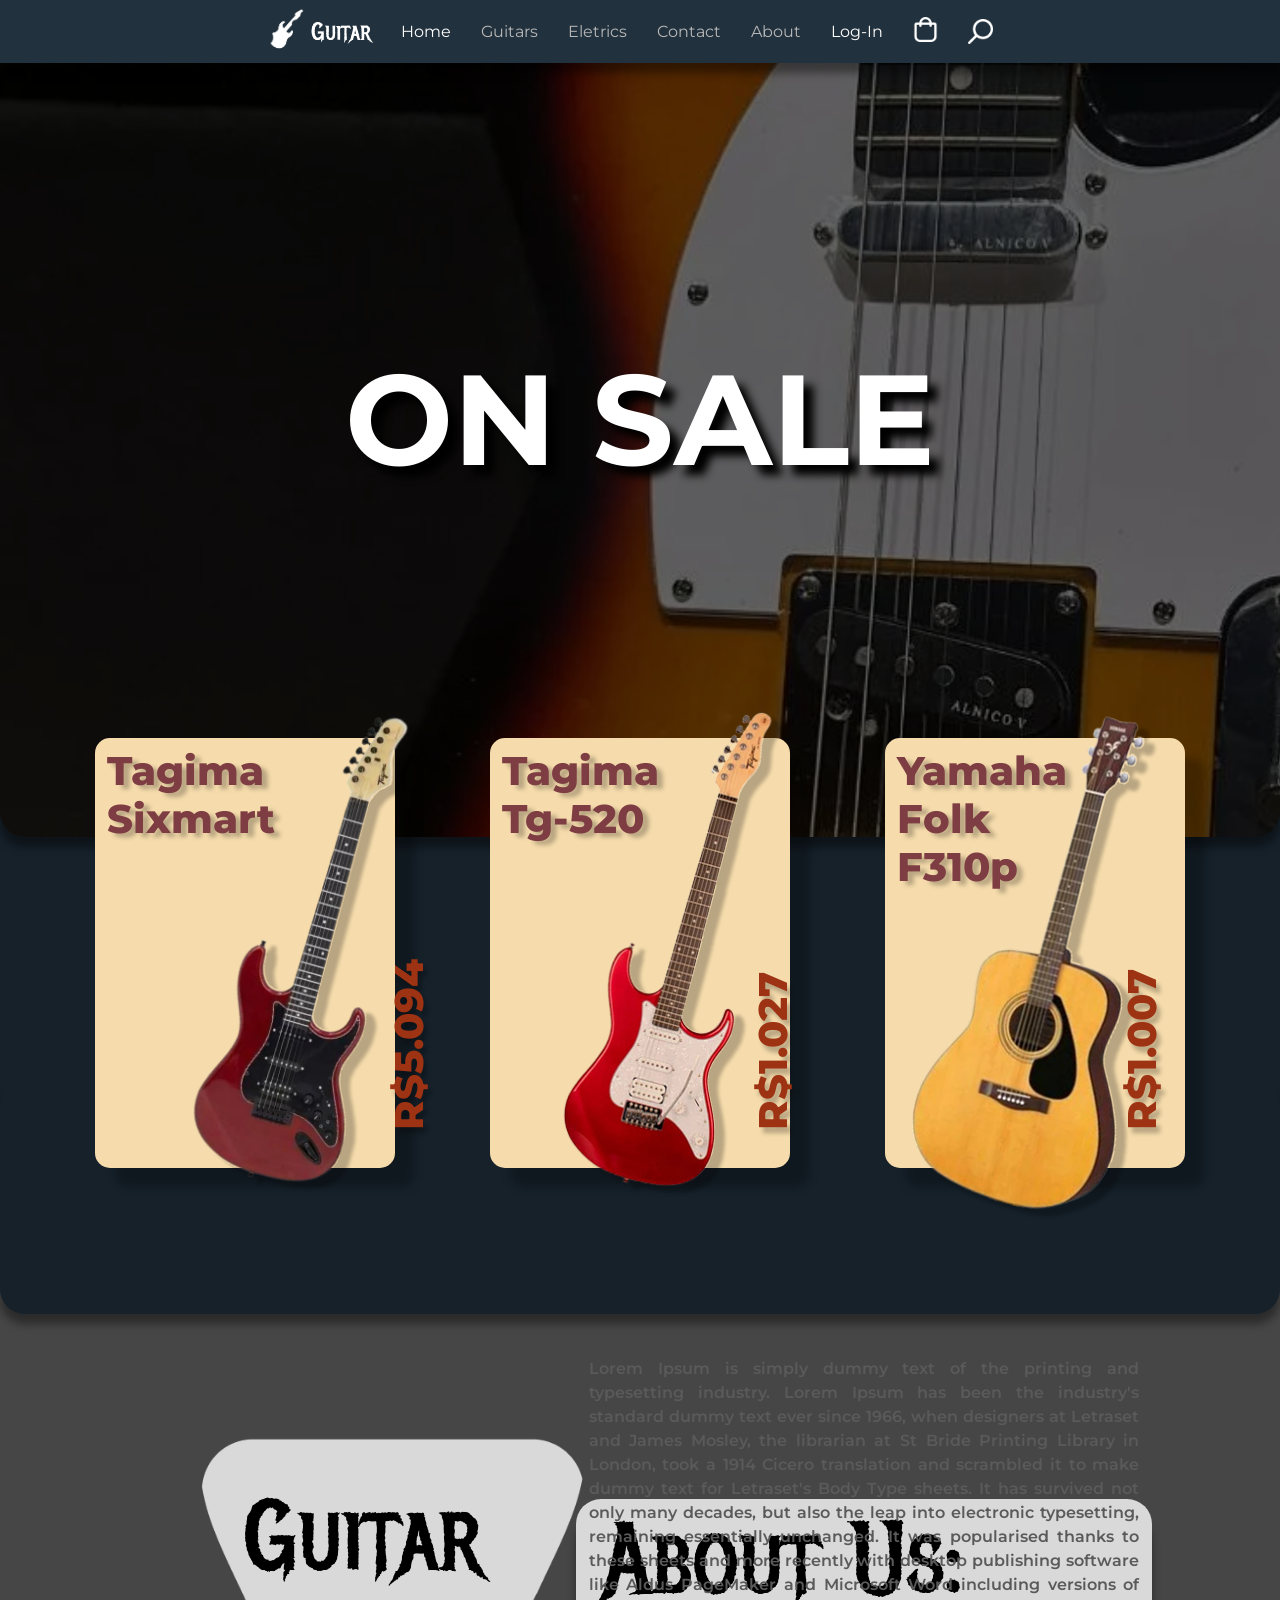
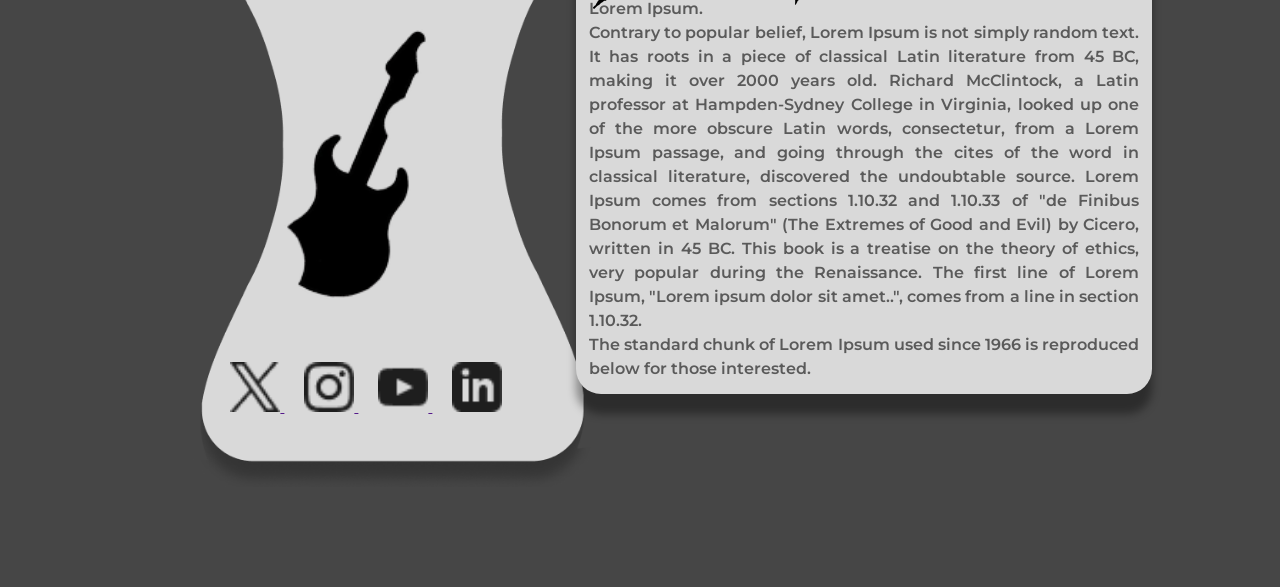
<file: index.html>
<!DOCTYPE html>
<html lang="en">
<head>
    <meta charset="UTF-8">
    <meta name="viewport" content="width=device-width, initial-scale=1.0">
    <title>Home</title>
    <link rel="preconnect" href="https://fonts.googleapis.com">
    <link rel="preconnect" href="https://fonts.gstatic.com" crossorigin>
    <link href="https://fonts.googleapis.com/css2?family=Metal+Mania&display=swap" rel="stylesheet">
    <link rel="stylesheet" href="index.css">
    <link rel="preconnect" href="https://fonts.googleapis.com">
    <link rel="preconnect" href="https://fonts.gstatic.com" crossorigin>
    <link href="https://fonts.googleapis.com/css2?family=Montserrat:ital,wght@0,100..900;1,100..900&display=swap" rel="stylesheet">
</head>
<body>
    <header>
        <div class="logo">
            <img src="images/guitar_branco-removebg-preview.png" alt="">
        </div>
        <div>
            <a href="index.html"><h1>Guitar</h1></a>
        </div>
        <div>
            <a href="index.html"><span class="text-white">home</span></a>
        </div>
        <div>
            <a href="guitars.html"><span>guitars</span></a>
        </div>
        <div>
            <a href="eletrics.html"><span>eletrics</span></a>
        </div>
        <div>
            <a href="contact.html"><span>contact</span></a>
        </div>
        <div>
            <a href="about.html"><span>about</span></a>
        </div>
        <div class="login-container">
            <a href="#"><span class="text-white">log-In</span></a>
            <div class="login-box">
                <h3>Acessar Conta</h3>
                <form>
                    <div class="input-group">
                        <input type="email" placeholder="E-mail" required>
                    </div>
                    <div class="input-group">
                        <input type="password" placeholder="Senha" required>
                    </div>
                    <button type="submit">Entrar</button>
                    <div class="login-footer">
                        <a href="#">Esqueceu a senha?</a>
                        <a href="#">Cadastre-se</a>
                    </div>
            </form>
        </div>
        </div>
        <div>
            <a href="cart.html"><img src="images/sacola-de-compras.png" alt=""></a>
        </div>
        <div class="search-container">
            <form class="search-form">
                <button type="submit" class="search-icon-btn">
                    <img src="images/search.png" alt="Pesquisar">
                </button>
        
                <input type="text" class="search-input" placeholder="O que você procura?...">
            </form>
        </div>
    </header>

    <section>
        <div class="banner-area">
            <div class="banner-black"></div>
            <div class="banner"></div>
            <h1>ON SALE</h1> 
        </div>
        
        <div class="sombra">
            
        </div>
        <div class="sale">
            <div></div>
            <div class="content">
                <a href="cart.html">
                    <img class="img1" src="images/guitarra1.png" alt="">
                </a>
                <h1>Tagima <br> Sixmart</h1>
                <span class="dindin1">R$5.094</span>
            </div>
            <div></div>
            <div class="content">
                <a href="cart.html">
                    <img class="img2" src="images/eletric2.png" alt="">
                </a>
                <h1>Tagima <br> Tg-520</h1>
                <span class="dindin2">R$1.027</span>
            </div>
            <div></div>
            <div class="content">
                <a href="cart.html">
                    <img class="img3" src="images/violão1pag.png" alt="">
                </a>
                <h1>Yamaha <br> Folk <br> F310p</h1>
                <span class="dindin3">R$1.007</span>
            </div>
            <div></div>
        </div>

        <footer>
           <div class="footer-left">
                <img class="box" src="images/footer-left.png" alt="">
                <a href="">
                    <h1>Guitar</h1>
                </a>
                <a href="">
                    <img class="guitarra" src="images/footer-pic.png" alt="">
                </a>
                
                <div class="icons">
                    <a href="">
                        <img src="images/x.png" alt="">
                    </a>
                    <a href="">
                        <img src="images/instagram.png" alt="">
                    </a>
                    <a href="">
                        <img src="images/youtube.png" alt="">
                    </a>
                    <a href="">
                        <img src="images/linkedin.png" alt="">
                    </a>
                </div>
           </div>

           <div class="footer-right">
                <a href="">About Us:</a>
                <span><br>Lorem Ipsum is simply dummy text of the printing and typesetting industry. Lorem Ipsum has been the industry's standard dummy text ever since 1966, when designers at Letraset and James Mosley, the librarian at St Bride Printing Library in London, took a 1914 Cicero translation and scrambled it to make dummy text for Letraset's Body Type sheets. It has survived not only many decades, but also the leap into electronic typesetting, remaining essentially unchanged. It was popularised thanks to these sheets and more recently with desktop publishing software like Aldus PageMaker and Microsoft Word including versions of Lorem Ipsum. <br>Contrary to popular belief, Lorem Ipsum is not simply random text. It has roots in a piece of classical Latin literature from 45 BC, making it over 2000 years old. Richard McClintock, a Latin professor at Hampden-Sydney College in Virginia, looked up one of the more obscure Latin words, consectetur, from a Lorem Ipsum passage, and going through the cites of the word in classical literature, discovered the undoubtable source. Lorem Ipsum comes from sections 1.10.32 and 1.10.33 of "de Finibus Bonorum et Malorum" (The Extremes of Good and Evil) by Cicero, written in 45 BC. This book is a treatise on the theory of ethics, very popular during the Renaissance. The first line of Lorem Ipsum, "Lorem ipsum dolor sit amet..", comes from a line in section 1.10.32. <br> The standard chunk of Lorem Ipsum used since 1966 is reproduced below for those interested.</span>
           </div>
        </footer>
    </section>
</body>
</html>
</file>
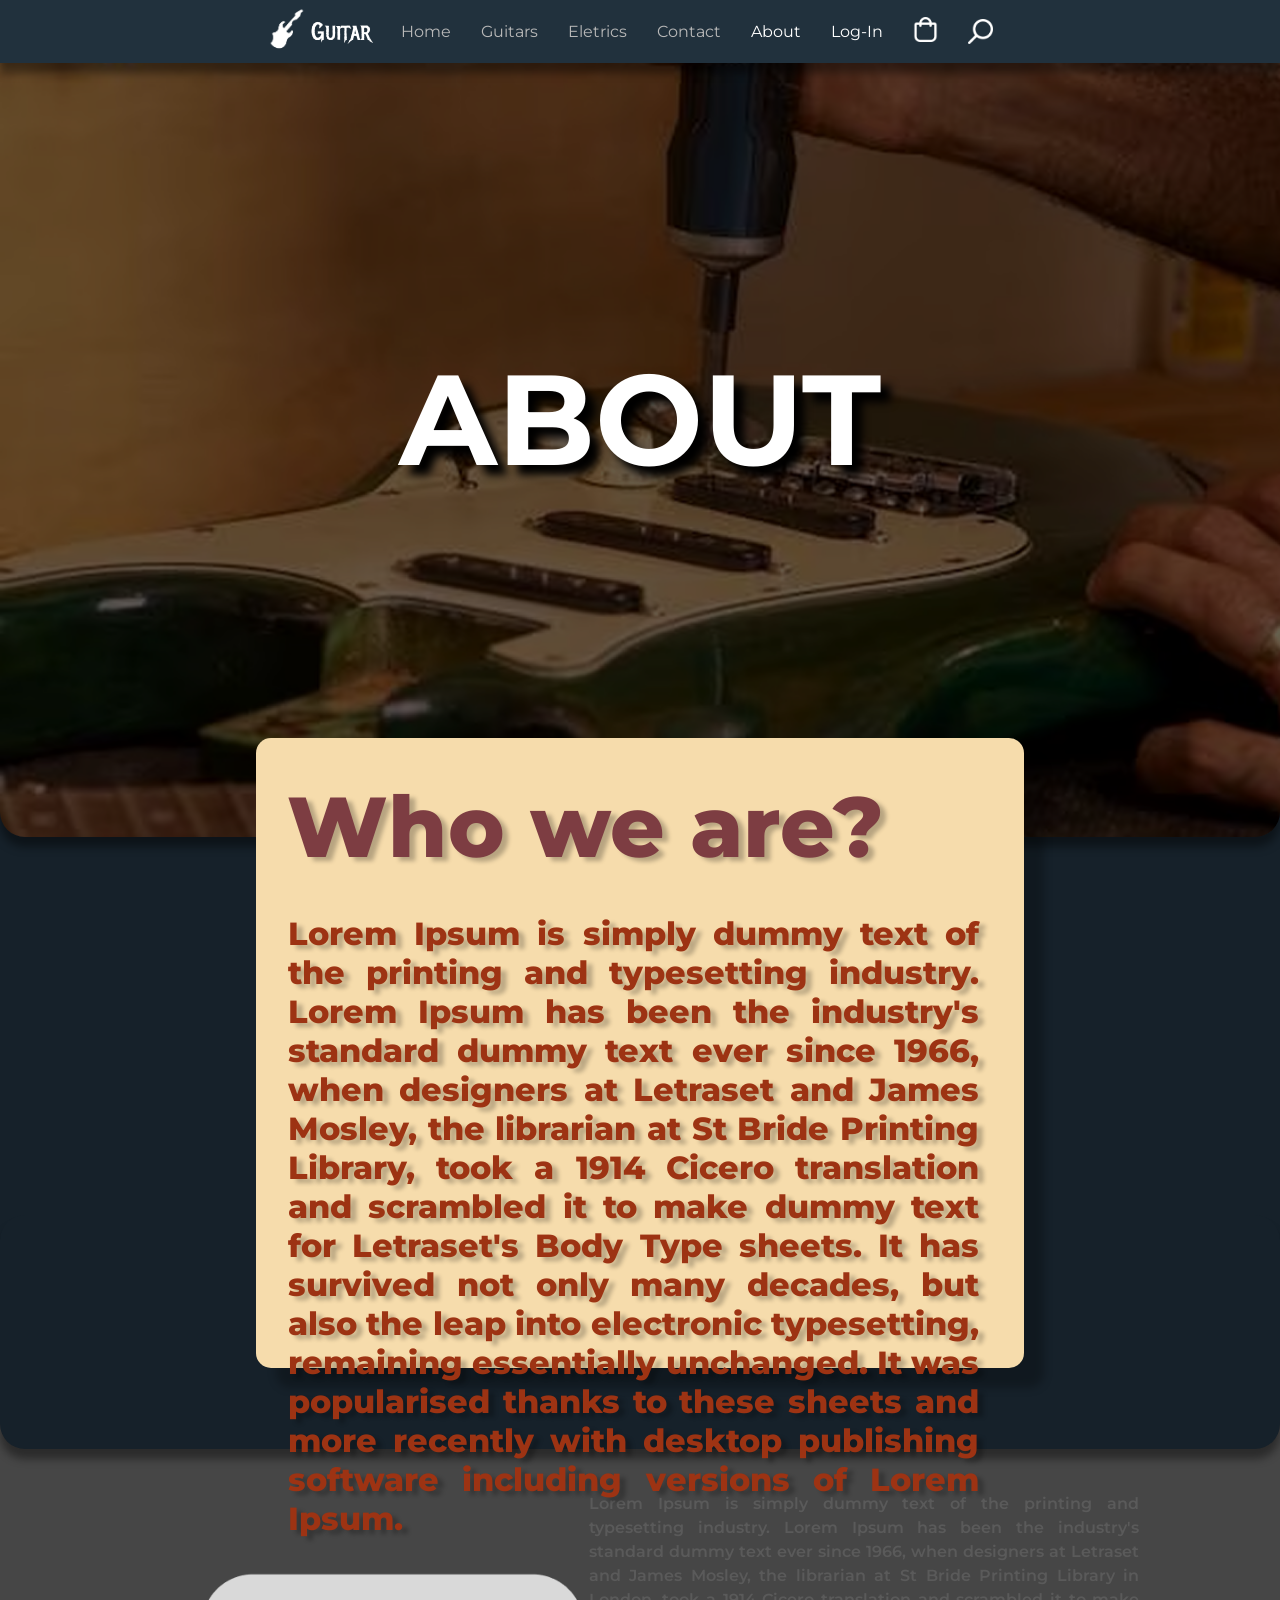
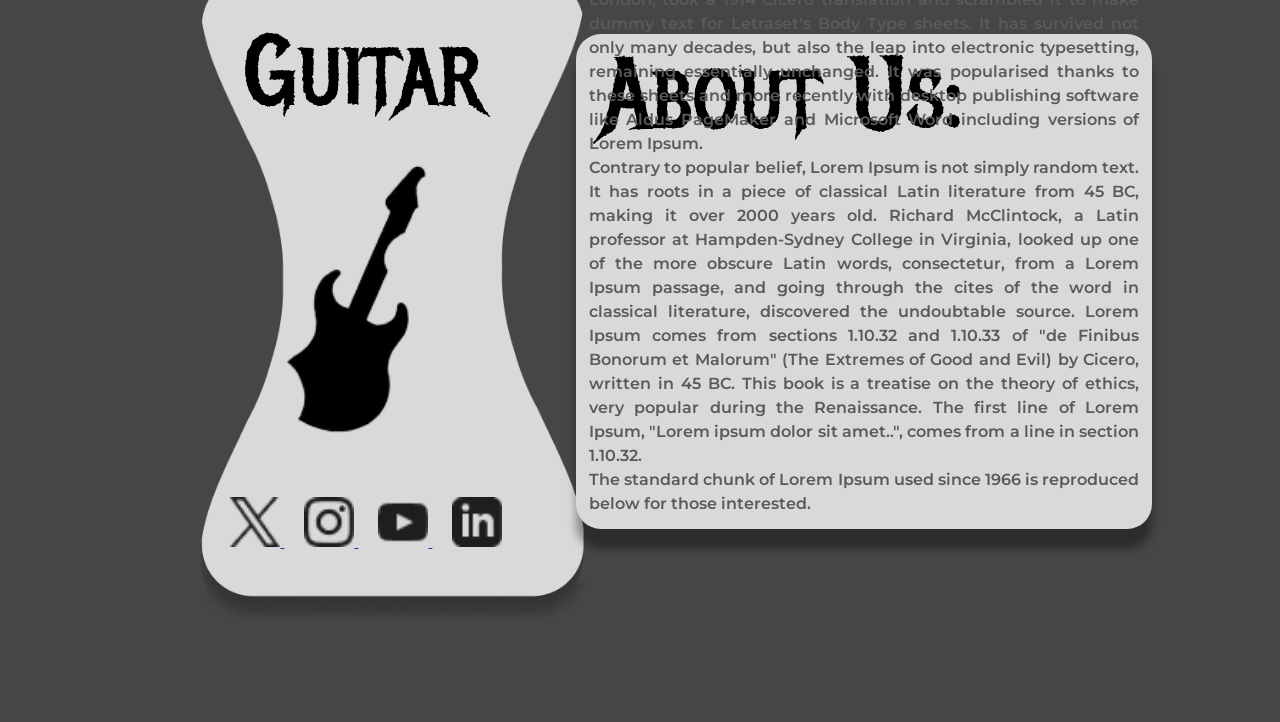
<file: about.html>
<!DOCTYPE html>
<html lang="en">
<head>
    <meta charset="UTF-8">
    <meta name="viewport" content="width=device-width, initial-scale=1.0">
    <title>About</title>
    <link rel="preconnect" href="https://fonts.googleapis.com">
    <link rel="preconnect" href="https://fonts.gstatic.com" crossorigin>
    <link href="https://fonts.googleapis.com/css2?family=Metal+Mania&display=swap" rel="stylesheet">
    <link rel="stylesheet" href="about.css">
    <link rel="preconnect" href="https://fonts.googleapis.com">
    <link rel="preconnect" href="https://fonts.gstatic.com" crossorigin>
    <link href="https://fonts.googleapis.com/css2?family=Montserrat:ital,wght@0,100..900;1,100..900&display=swap" rel="stylesheet">
</head>
<body>
    <header>
        <div class="logo">
            <img src="images/guitar_branco-removebg-preview.png" alt="">
        </div>
        <div>
            <a href="index.html"><h1>Guitar</h1></a>
        </div>
        <div>
            <a href="index.html"><span>home</span></a>
        </div>
        <div>
            <a href="guitars.html"><span>guitars</span></a>
        </div>
        <div>
            <a href="eletrics.html"><span>eletrics</span></a>
        </div>
        <div>
            <a href="contact.html"><span>contact</span></a>
        </div>
        <div>
            <a href="about.html"><span class="text-white">about</span></a>
        </div>
        <div class="login-container">
            <a href="#"><span class="text-white">log-In</span></a>
            <div class="login-box">
                <h3>Acessar Conta</h3>
                <form>
                    <div class="input-group">
                        <input type="email" placeholder="E-mail" required>
                    </div>
                    <div class="input-group">
                        <input type="password" placeholder="Senha" required>
                    </div>
                    <button type="submit">Entrar</button>
                    <div class="login-footer">
                        <a href="#">Esqueceu a senha?</a>
                        <a href="#">Cadastre-se</a>
                    </div>
            </form>
        </div>
        </div>
        <div>
            <a href="cart.html"><img src="images/sacola-de-compras.png" alt=""></a>
        </div>
        <div class="search-container">
            <form class="search-form">
                <button type="submit" class="search-icon-btn">
                    <img src="images/search.png" alt="Pesquisar">
                </button>
        
                <input type="text" class="search-input" placeholder="O que você procura?...">
            </form>
        </div>
    </header>

    <section>
        <div class="banner-area">
            <div class="banner-black"></div>
            <div class="banner"></div>
            <h1>ABOUT</h1> 
        </div>
        
        <div class="sombra">
            
        </div>
        <div class="sale">
            <div></div>
            <div class="content">
                <h1>Who we are?</h1>
                <span class="dindin1">Lorem Ipsum is simply dummy text of the printing and typesetting industry. Lorem Ipsum has been the industry's standard dummy text ever since 1966, when designers at Letraset and James Mosley, the librarian at St Bride Printing Library, took a 1914 Cicero translation and scrambled it to make dummy text for Letraset's Body Type sheets. It has survived not only many decades, but also the leap into electronic typesetting, remaining essentially unchanged. It was popularised thanks to these sheets and more recently with desktop publishing software including versions of Lorem Ipsum.</span>
            </div>
            <div></div>
        </div>

        <footer>
           <div class="footer-left">
                <img class="box" src="images/footer-left.png" alt="">
                <a href="">
                    <h1>Guitar</h1>
                </a>
                <a href="">
                    <img class="guitarra" src="images/footer-pic.png" alt="">
                </a>
                
                <div class="icons">
                    <a href="">
                        <img src="images/x.png" alt="">
                    </a>
                    <a href="">
                        <img src="images/instagram.png" alt="">
                    </a>
                    <a href="">
                        <img src="images/youtube.png" alt="">
                    </a>
                    <a href="">
                        <img src="images/linkedin.png" alt="">
                    </a>
                </div>
           </div>

           <div class="footer-right">
                <a href="">About Us:</a>
                <span><br>Lorem Ipsum is simply dummy text of the printing and typesetting industry. Lorem Ipsum has been the industry's standard dummy text ever since 1966, when designers at Letraset and James Mosley, the librarian at St Bride Printing Library in London, took a 1914 Cicero translation and scrambled it to make dummy text for Letraset's Body Type sheets. It has survived not only many decades, but also the leap into electronic typesetting, remaining essentially unchanged. It was popularised thanks to these sheets and more recently with desktop publishing software like Aldus PageMaker and Microsoft Word including versions of Lorem Ipsum. <br>Contrary to popular belief, Lorem Ipsum is not simply random text. It has roots in a piece of classical Latin literature from 45 BC, making it over 2000 years old. Richard McClintock, a Latin professor at Hampden-Sydney College in Virginia, looked up one of the more obscure Latin words, consectetur, from a Lorem Ipsum passage, and going through the cites of the word in classical literature, discovered the undoubtable source. Lorem Ipsum comes from sections 1.10.32 and 1.10.33 of "de Finibus Bonorum et Malorum" (The Extremes of Good and Evil) by Cicero, written in 45 BC. This book is a treatise on the theory of ethics, very popular during the Renaissance. The first line of Lorem Ipsum, "Lorem ipsum dolor sit amet..", comes from a line in section 1.10.32. <br> The standard chunk of Lorem Ipsum used since 1966 is reproduced below for those interested.</span>
           </div>
        </footer>
    </section>
</body>
</html>
</file>
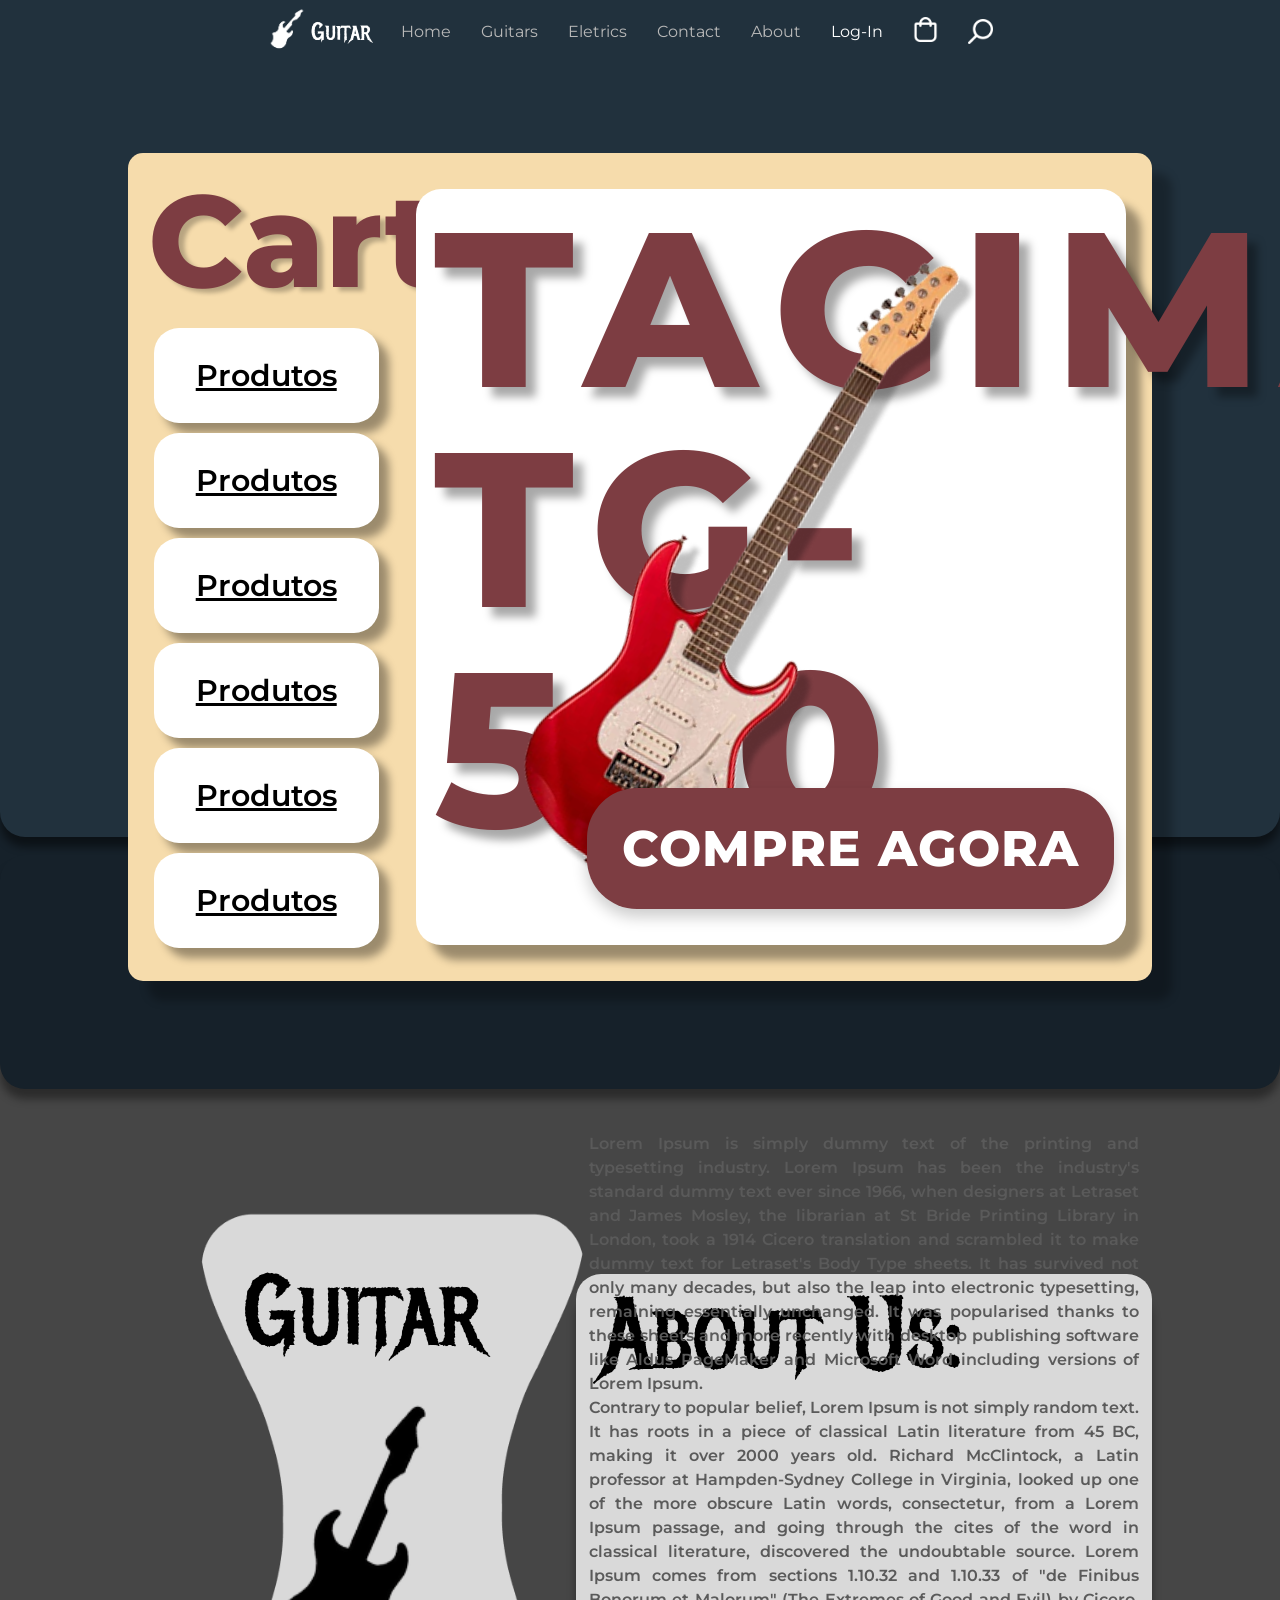
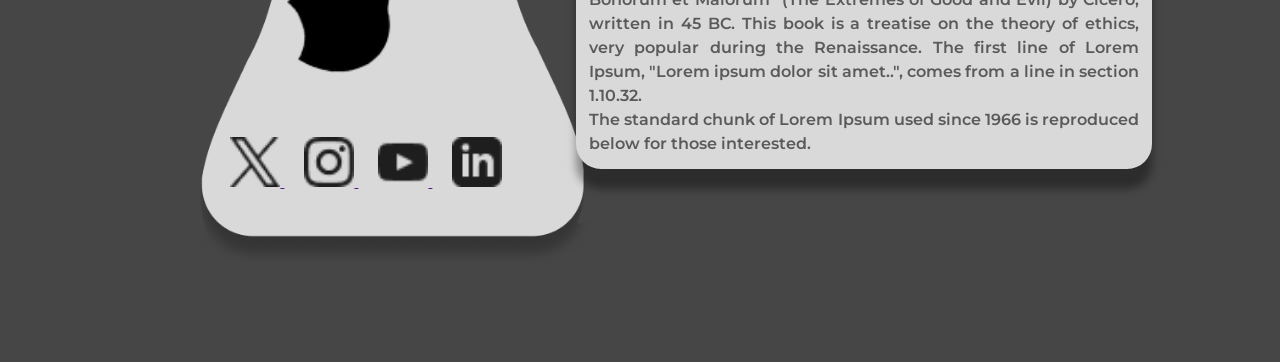
<file: cart.html>
<!DOCTYPE html>
<html lang="en">
<head>
    <meta charset="UTF-8">
    <meta name="viewport" content="width=device-width, initial-scale=1.0">
    <title>Cart</title>
    <link rel="preconnect" href="https://fonts.googleapis.com">
    <link rel="preconnect" href="https://fonts.gstatic.com" crossorigin>
    <link href="https://fonts.googleapis.com/css2?family=Metal+Mania&display=swap" rel="stylesheet">
    <link rel="stylesheet" href="cart.css">
    <link rel="preconnect" href="https://fonts.googleapis.com">
    <link rel="preconnect" href="https://fonts.gstatic.com" crossorigin>
    <link href="https://fonts.googleapis.com/css2?family=Montserrat:ital,wght@0,100..900;1,100..900&display=swap" rel="stylesheet">
</head>
<body>
    <header>
        <div class="logo">
            <img src="images/guitar_branco-removebg-preview.png" alt="">
        </div>
        <div>
            <a href="index.html"><h1>Guitar</h1></a>
        </div>
        <div>
            <a href="index.html"><span>home</span></a>
        </div>
        <div>
            <a href="guitars.html"><span>guitars</span></a>
        </div>
        <div>
            <a href="eletrics.html"><span>eletrics</span></a>
        </div>
        <div>
            <a href="contact.html"><span>contact</span></a>
        </div>
        <div>
            <a href="about.html"><span>about</span></a>
        </div>
        <div class="login-container">
            <a href="#"><span class="text-white">log-In</span></a>
            <div class="login-box">
                <h3>Acessar Conta</h3>
                <form>
                    <div class="input-group">
                        <input type="email" placeholder="E-mail" required>
                    </div>
                    <div class="input-group">
                        <input type="password" placeholder="Senha" required>
                    </div>
                    <button type="submit">Entrar</button>
                    <div class="login-footer">
                        <a href="#">Esqueceu a senha?</a>
                        <a href="#">Cadastre-se</a>
                    </div>
            </form>
        </div>
        </div>
        <div>
            <a href="cart.html"><img src="images/sacola-de-compras.png" alt=""></a>
        </div>
        <div class="search-container">
            <form class="search-form">
                <button type="submit" class="search-icon-btn">
                    <img src="images/search.png" alt="Pesquisar">
                </button>
        
                <input type="text" class="search-input" placeholder="O que você procura?...">
            </form>
        </div>
    </header>

    <section>
        <div class="banner-area">
            <div class="banner-black"></div>
            <div class="banner"></div>
        </div>
        
        <div class="sombra">
            
        </div>
        <div class="sale">
            <div></div>
            <div class="content">
                <h1>Cart:</h1>
                <div class="grid">
                    <div><a href="">Produtos</a></div>
                    <div><a href="">Produtos</a></div>
                    <div><a href="">Produtos</a></div>
                    <div><a href="">Produtos</a></div>
                    <div><a href="">Produtos</a></div>
                    <div><a href="">Produtos</a></div>
                </div>

                <div class="container">
                    <h1>Tagima <br>Tg-520</h1>
                    <img src="images/eletric2.png" alt="">
                    <a href="#" class="btn-compre-agora">Compre Agora</a>
                </div>
            </div>
            <div></div>
        </div>

        <footer>
           <div class="footer-left">
                <img class="box" src="images/footer-left.png" alt="">
                <a href="">
                    <h1>Guitar</h1>
                </a>
                <a href="">
                    <img class="guitarra" src="images/footer-pic.png" alt="">
                </a>
                
                <div class="icons">
                    <a href="">
                        <img src="images/x.png" alt="">
                    </a>
                    <a href="">
                        <img src="images/instagram.png" alt="">
                    </a>
                    <a href="">
                        <img src="images/youtube.png" alt="">
                    </a>
                    <a href="">
                        <img src="images/linkedin.png" alt="">
                    </a>
                </div>
           </div>

           <div class="footer-right">
                <a href="">About Us:</a>
                <span><br>Lorem Ipsum is simply dummy text of the printing and typesetting industry. Lorem Ipsum has been the industry's standard dummy text ever since 1966, when designers at Letraset and James Mosley, the librarian at St Bride Printing Library in London, took a 1914 Cicero translation and scrambled it to make dummy text for Letraset's Body Type sheets. It has survived not only many decades, but also the leap into electronic typesetting, remaining essentially unchanged. It was popularised thanks to these sheets and more recently with desktop publishing software like Aldus PageMaker and Microsoft Word including versions of Lorem Ipsum. <br>Contrary to popular belief, Lorem Ipsum is not simply random text. It has roots in a piece of classical Latin literature from 45 BC, making it over 2000 years old. Richard McClintock, a Latin professor at Hampden-Sydney College in Virginia, looked up one of the more obscure Latin words, consectetur, from a Lorem Ipsum passage, and going through the cites of the word in classical literature, discovered the undoubtable source. Lorem Ipsum comes from sections 1.10.32 and 1.10.33 of "de Finibus Bonorum et Malorum" (The Extremes of Good and Evil) by Cicero, written in 45 BC. This book is a treatise on the theory of ethics, very popular during the Renaissance. The first line of Lorem Ipsum, "Lorem ipsum dolor sit amet..", comes from a line in section 1.10.32. <br> The standard chunk of Lorem Ipsum used since 1966 is reproduced below for those interested.</span>
           </div>
        </footer>
    </section>
</body>
</html>
</file>
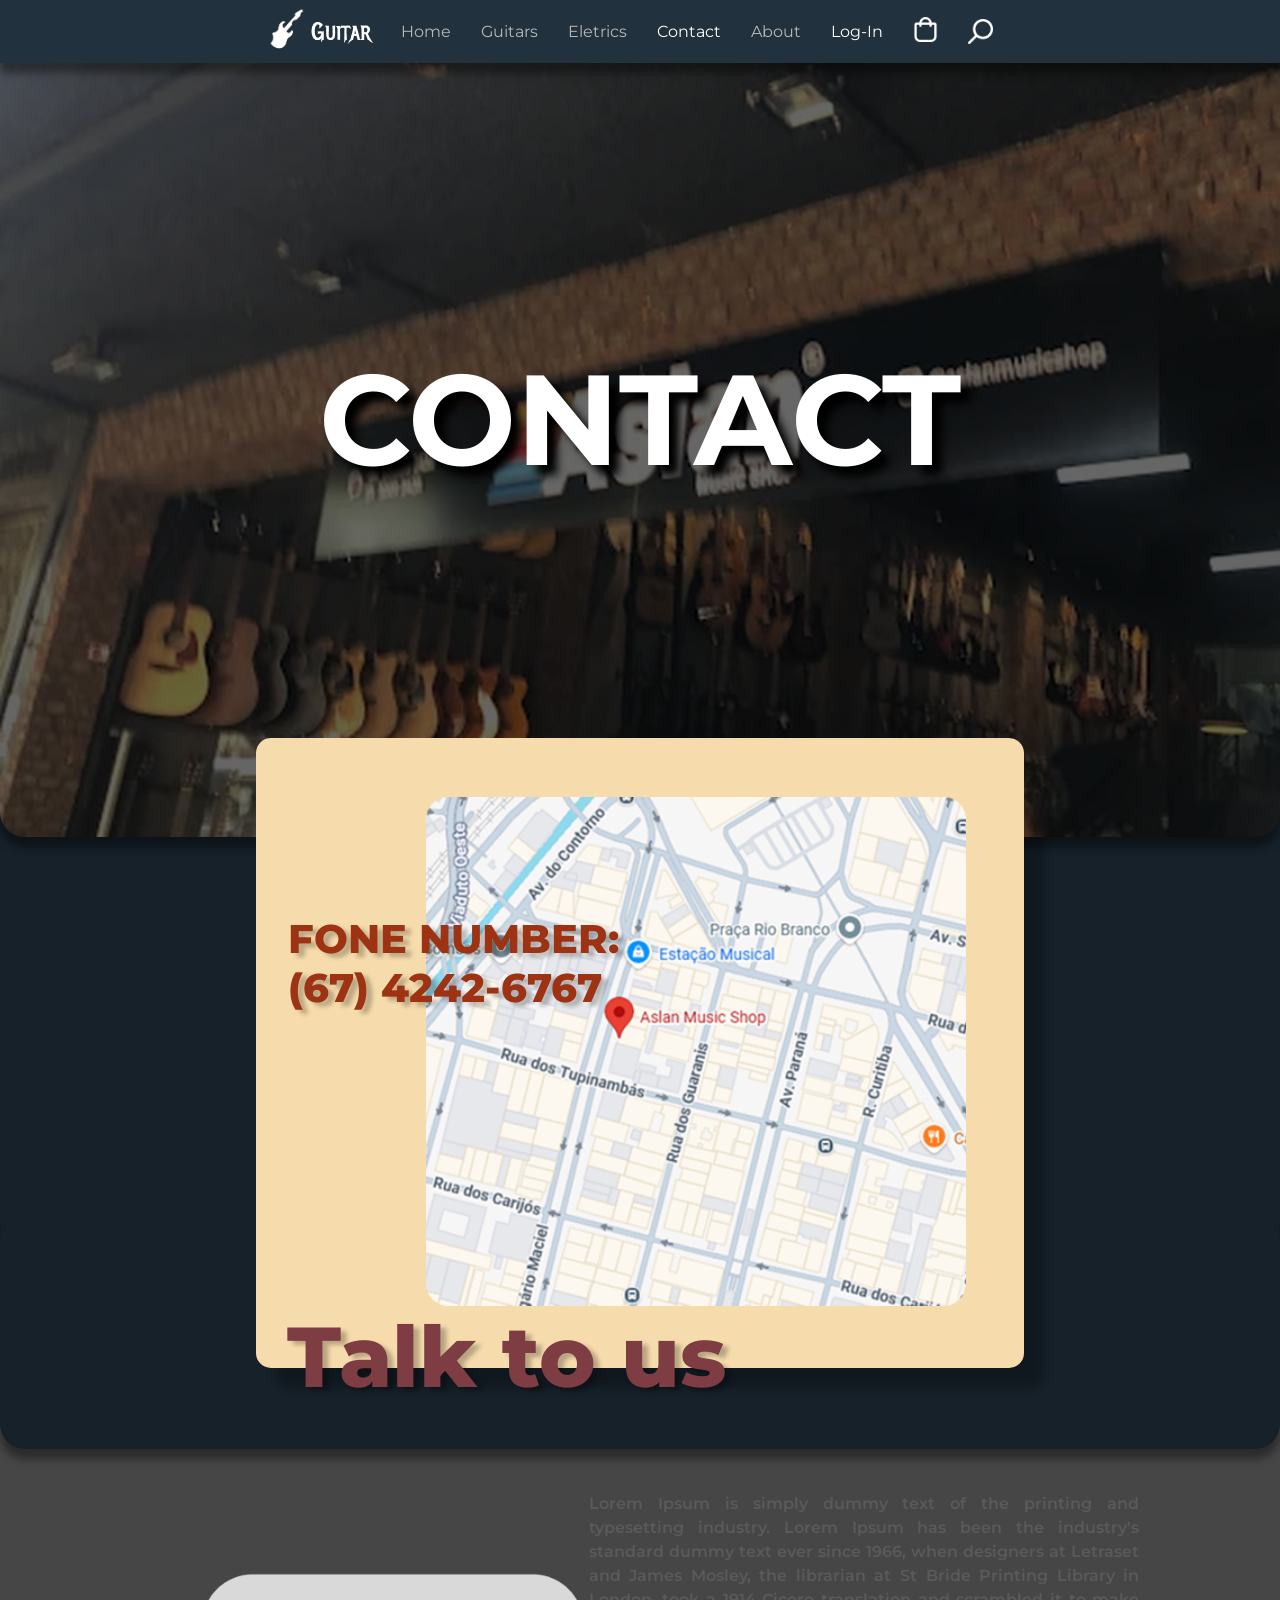
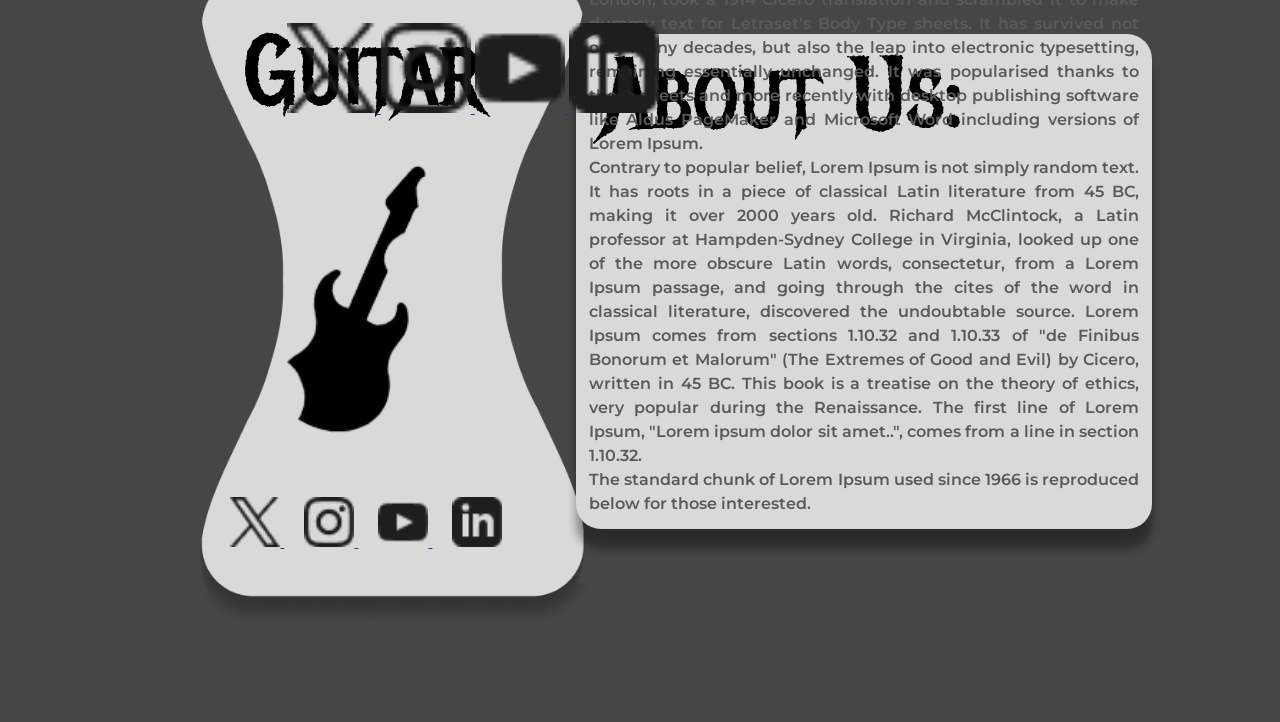
<file: contact.html>
<!DOCTYPE html>
<html lang="en">
<head>
    <meta charset="UTF-8">
    <meta name="viewport" content="width=device-width, initial-scale=1.0">
    <title>Contact</title>
    <link rel="preconnect" href="https://fonts.googleapis.com">
    <link rel="preconnect" href="https://fonts.gstatic.com" crossorigin>
    <link href="https://fonts.googleapis.com/css2?family=Metal+Mania&display=swap" rel="stylesheet">
    <link rel="stylesheet" href="contact.css">
    <link rel="preconnect" href="https://fonts.googleapis.com">
    <link rel="preconnect" href="https://fonts.gstatic.com" crossorigin>
    <link href="https://fonts.googleapis.com/css2?family=Montserrat:ital,wght@0,100..900;1,100..900&display=swap" rel="stylesheet">
</head>
<body>
    <header>
        <div class="logo">
            <img src="images/guitar_branco-removebg-preview.png" alt="">
        </div>
        <div>
            <a href="index.html"><h1>Guitar</h1></a>
        </div>
        <div>
            <a href="index.html"><span>home</span></a>
        </div>
        <div>
            <a href="guitars.html"><span>guitars</span></a>
        </div>
        <div>
            <a href="eletrics.html"><span>eletrics</span></a>
        </div>
        <div>
            <a href="contact.html"><span class="text-white">contact</span></a>
        </div>
        <div>
            <a href="about.html"><span>about</span></a>
        </div>
        <div class="login-container">
            <a href="#"><span class="text-white">log-In</span></a>
            <div class="login-box">
                <h3>Acessar Conta</h3>
                <form>
                    <div class="input-group">
                        <input type="email" placeholder="E-mail" required>
                    </div>
                    <div class="input-group">
                        <input type="password" placeholder="Senha" required>
                    </div>
                    <button type="submit">Entrar</button>
                    <div class="login-footer">
                        <a href="#">Esqueceu a senha?</a>
                        <a href="#">Cadastre-se</a>
                    </div>
            </form>
        </div>
        </div>
        <div>
            <a href="cart.html"><img src="images/sacola-de-compras.png" alt=""></a>
        </div>
        <div class="search-container">
            <form class="search-form">
                <button type="submit" class="search-icon-btn">
                    <img src="images/search.png" alt="Pesquisar">
                </button>
        
                <input type="text" class="search-input" placeholder="O que você procura?...">
            </form>
        </div>
    </header>

    <section>
        <div class="banner-area">
            <div class="banner-black"></div>
            <div class="banner"></div>
            <h1>CONTACT</h1> 
        </div>
        
        <div class="sombra">
            
        </div>
        <div class="sale">
            <div></div>
            <div class="content">
                <a href="">
                    <img class="img1" src="images/mapa.png" alt="">
                    <img class="img-hover" src="images/pointlocalizer.png" alt="">
                </a>
                <h1>Talk to us</h1>
                <span class="dindin1">FONE NUMBER: <br>(67) 4242-6767</span>
                <div class="icons-sale">
                    <a href="">
                        <img src="images/x.png" alt="">
                    </a>
                    <a href="">
                        <img src="images/instagram.png" alt="">
                    </a>
                    <a href="">
                        <img src="images/youtube.png" alt="">
                    </a>
                    <a href="">
                        <img src="images/linkedin.png" alt="">
                    </a>
                </div>
            </div>
            <div></div>
        </div>

        <footer>
           <div class="footer-left">
                <img class="box" src="images/footer-left.png" alt="">
                <a href="">
                    <h1>Guitar</h1>
                </a>
                <a href="">
                    <img class="guitarra" src="images/footer-pic.png" alt="">
                </a>
                
                <div class="icons">
                    <a href="">
                        <img src="images/x.png" alt="">
                    </a>
                    <a href="">
                        <img src="images/instagram.png" alt="">
                    </a>
                    <a href="">
                        <img src="images/youtube.png" alt="">
                    </a>
                    <a href="">
                        <img src="images/linkedin.png" alt="">
                    </a>
                </div>
           </div>

           <div class="footer-right">
                <a href="">About Us:</a>
                <span><br>Lorem Ipsum is simply dummy text of the printing and typesetting industry. Lorem Ipsum has been the industry's standard dummy text ever since 1966, when designers at Letraset and James Mosley, the librarian at St Bride Printing Library in London, took a 1914 Cicero translation and scrambled it to make dummy text for Letraset's Body Type sheets. It has survived not only many decades, but also the leap into electronic typesetting, remaining essentially unchanged. It was popularised thanks to these sheets and more recently with desktop publishing software like Aldus PageMaker and Microsoft Word including versions of Lorem Ipsum. <br>Contrary to popular belief, Lorem Ipsum is not simply random text. It has roots in a piece of classical Latin literature from 45 BC, making it over 2000 years old. Richard McClintock, a Latin professor at Hampden-Sydney College in Virginia, looked up one of the more obscure Latin words, consectetur, from a Lorem Ipsum passage, and going through the cites of the word in classical literature, discovered the undoubtable source. Lorem Ipsum comes from sections 1.10.32 and 1.10.33 of "de Finibus Bonorum et Malorum" (The Extremes of Good and Evil) by Cicero, written in 45 BC. This book is a treatise on the theory of ethics, very popular during the Renaissance. The first line of Lorem Ipsum, "Lorem ipsum dolor sit amet..", comes from a line in section 1.10.32. <br> The standard chunk of Lorem Ipsum used since 1966 is reproduced below for those interested.</span>
           </div>
        </footer>
    </section>
</body>
</html>
</file>
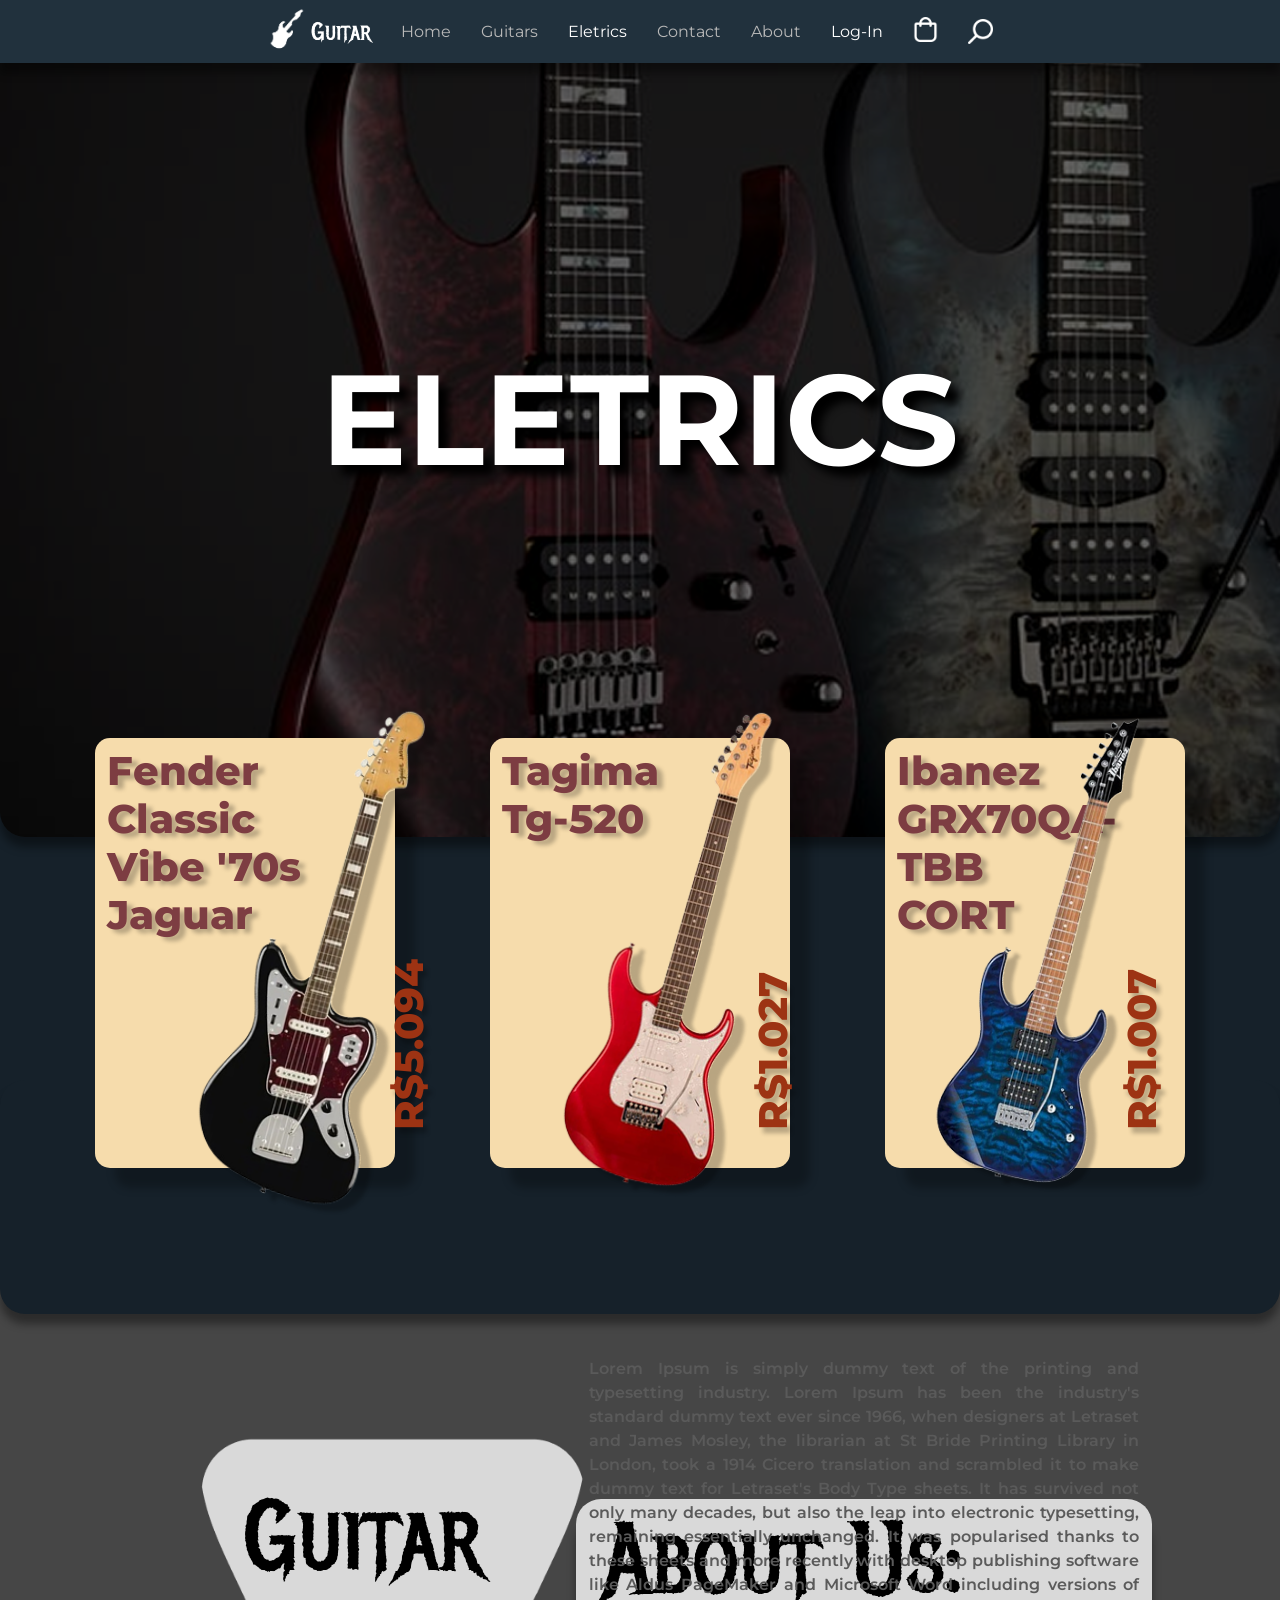
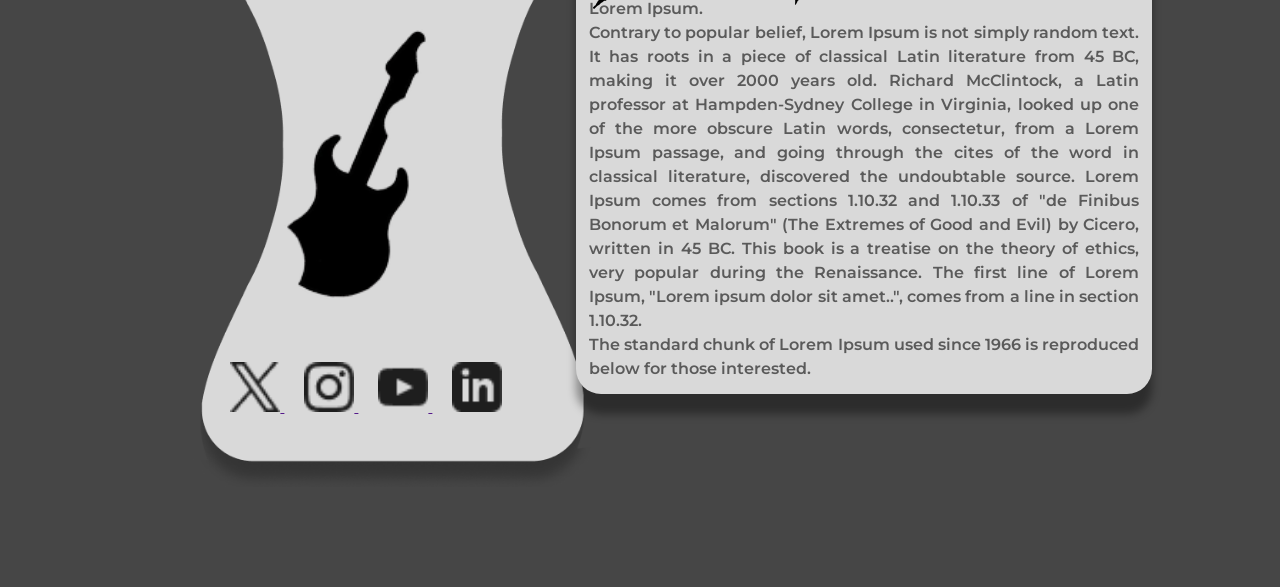
<file: eletrics.html>
<!DOCTYPE html>
<html lang="en">
<head>
    <meta charset="UTF-8">
    <meta name="viewport" content="width=device-width, initial-scale=1.0">
    <title>Eletrics</title>
    <link rel="preconnect" href="https://fonts.googleapis.com">
    <link rel="preconnect" href="https://fonts.gstatic.com" crossorigin>
    <link href="https://fonts.googleapis.com/css2?family=Metal+Mania&display=swap" rel="stylesheet">
    <link rel="stylesheet" href="eletrics.css">
    <link rel="preconnect" href="https://fonts.googleapis.com">
    <link rel="preconnect" href="https://fonts.gstatic.com" crossorigin>
    <link href="https://fonts.googleapis.com/css2?family=Montserrat:ital,wght@0,100..900;1,100..900&display=swap" rel="stylesheet">
</head>
<body>
    <header>
        <div class="logo">
            <img src="images/guitar_branco-removebg-preview.png" alt="">
        </div>
        <div>
            <a href="index.html"><h1>Guitar</h1></a>
        </div>
        <div>
            <a href="index.html"><span>home</span></a>
        </div>
        <div>
            <a href="guitars.html"><span>guitars</span></a>
        </div>
        <div>
            <a href="eletrics.html"><span class="text-white">eletrics</span></a>
        </div>
        <div>
            <a href="contact.html"><span>contact</span></a>
        </div>
        <div>
            <a href="about.html"><span>about</span></a>
        </div>
        <div class="login-container">
            <a href="#"><span class="text-white">log-In</span></a>
            <div class="login-box">
                <h3>Acessar Conta</h3>
                <form>
                    <div class="input-group">
                        <input type="email" placeholder="E-mail" required>
                    </div>
                    <div class="input-group">
                        <input type="password" placeholder="Senha" required>
                    </div>
                    <button type="submit">Entrar</button>
                    <div class="login-footer">
                        <a href="#">Esqueceu a senha?</a>
                        <a href="#">Cadastre-se</a>
                    </div>
            </form>
        </div>
        </div>
        <div>
            <a href="cart.html"><img src="images/sacola-de-compras.png" alt=""></a>
        </div>
        <div class="search-container">
            <form class="search-form">
                <button type="submit" class="search-icon-btn">
                    <img src="images/search.png" alt="Pesquisar">
                </button>
        
                <input type="text" class="search-input" placeholder="O que você procura?...">
            </form>
        </div>
    </header>

    <section>
        <div class="banner-area">
            <div class="banner-black"></div>
            <div class="banner"></div>
            <h1>ELETRICS</h1> 
        </div>
        
        <div class="sombra">
            
        </div>
        <div class="sale">
            <div></div>
            <div class="content">
                <a href="cart.html">
                    <img class="img1" src="images/eletric1.png" alt="">
                </a>
                <h1>Fender <br>Classic <br>Vibe '70s <br> Jaguar</h1>
                <span class="dindin1">R$5.094</span>
            </div>
            <div></div>
            <div class="content">
                <a href="cart.html">
                    <img class="img2" src="images/eletric2.png" alt="">
                </a>
                <h1>Tagima <br> Tg-520</h1>
                <span class="dindin2">R$1.027</span>
            </div>
            <div></div>
            <div class="content">
                <a href="cart.html">
                    <img class="img3" src="images/eletric3.png" alt="">
                </a>
                <h1>Ibanez <br> GRX70QA-TBB <br> CORT</h1>
                <span class="dindin3">R$1.007</span>
            </div>
            <div></div>
        </div>

        <footer>
           <div class="footer-left">
                <img class="box" src="images/footer-left.png" alt="">
                <a href="">
                    <h1>Guitar</h1>
                </a>
                <a href="">
                    <img class="guitarra" src="images/footer-pic.png" alt="">
                </a>
                
                <div class="icons">
                    <a href="">
                        <img src="images/x.png" alt="">
                    </a>
                    <a href="">
                        <img src="images/instagram.png" alt="">
                    </a>
                    <a href="">
                        <img src="images/youtube.png" alt="">
                    </a>
                    <a href="">
                        <img src="images/linkedin.png" alt="">
                    </a>
                </div>
           </div>

           <div class="footer-right">
                <a href="">About Us:</a>
                <span><br>Lorem Ipsum is simply dummy text of the printing and typesetting industry. Lorem Ipsum has been the industry's standard dummy text ever since 1966, when designers at Letraset and James Mosley, the librarian at St Bride Printing Library in London, took a 1914 Cicero translation and scrambled it to make dummy text for Letraset's Body Type sheets. It has survived not only many decades, but also the leap into electronic typesetting, remaining essentially unchanged. It was popularised thanks to these sheets and more recently with desktop publishing software like Aldus PageMaker and Microsoft Word including versions of Lorem Ipsum. <br>Contrary to popular belief, Lorem Ipsum is not simply random text. It has roots in a piece of classical Latin literature from 45 BC, making it over 2000 years old. Richard McClintock, a Latin professor at Hampden-Sydney College in Virginia, looked up one of the more obscure Latin words, consectetur, from a Lorem Ipsum passage, and going through the cites of the word in classical literature, discovered the undoubtable source. Lorem Ipsum comes from sections 1.10.32 and 1.10.33 of "de Finibus Bonorum et Malorum" (The Extremes of Good and Evil) by Cicero, written in 45 BC. This book is a treatise on the theory of ethics, very popular during the Renaissance. The first line of Lorem Ipsum, "Lorem ipsum dolor sit amet..", comes from a line in section 1.10.32. <br> The standard chunk of Lorem Ipsum used since 1966 is reproduced below for those interested.</span>
           </div>
        </footer>
    </section>
</body>
</html>
</file>
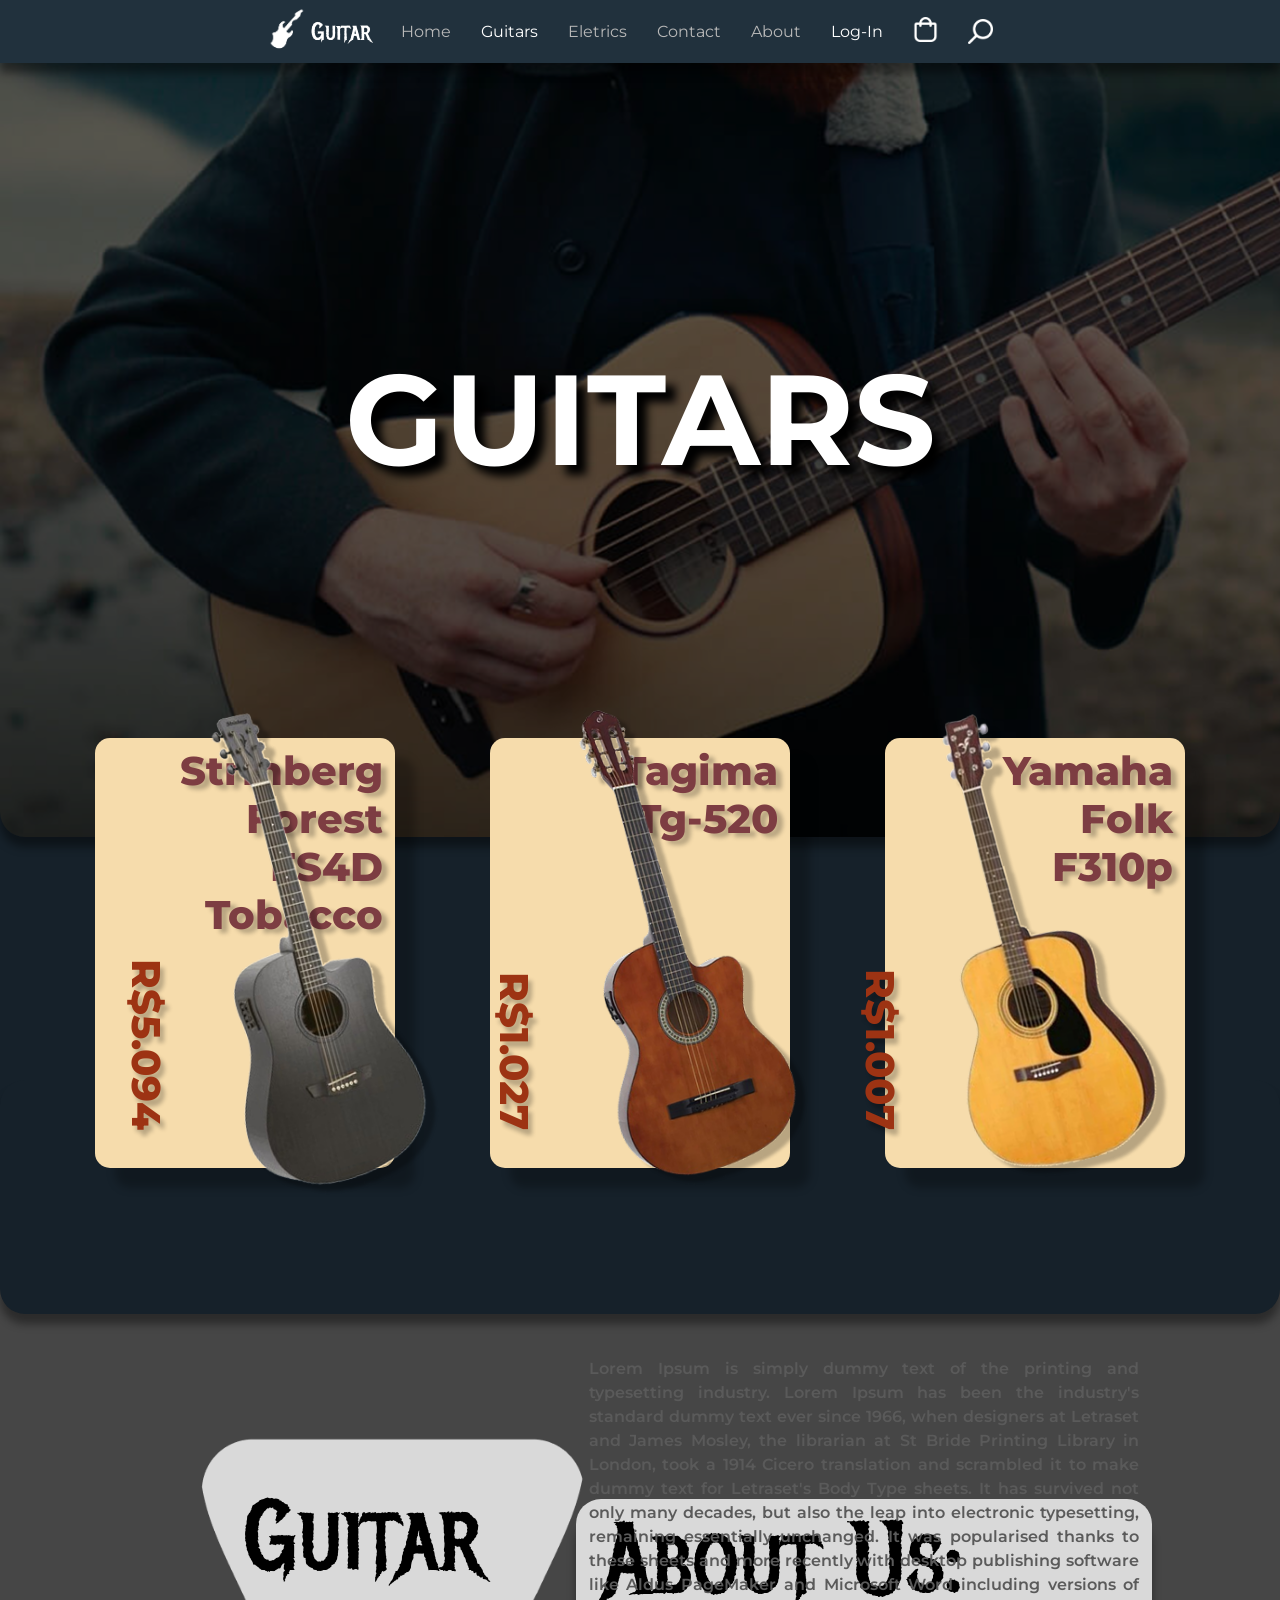
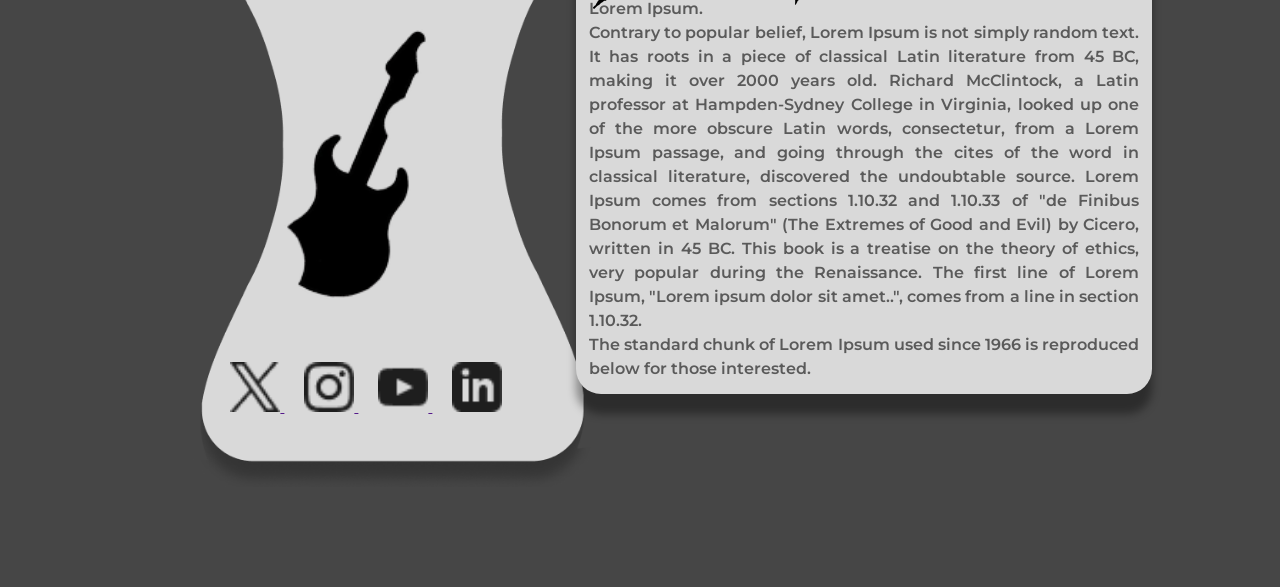
<file: guitars.html>
<!DOCTYPE html>
<html lang="en">
<head>
    <meta charset="UTF-8">
    <meta name="viewport" content="width=device-width, initial-scale=1.0">
    <title>Guitars</title>
    <link rel="preconnect" href="https://fonts.googleapis.com">
    <link rel="preconnect" href="https://fonts.gstatic.com" crossorigin>
    <link href="https://fonts.googleapis.com/css2?family=Metal+Mania&display=swap" rel="stylesheet">
    <link rel="stylesheet" href="guitars.css">
    <link rel="preconnect" href="https://fonts.googleapis.com">
    <link rel="preconnect" href="https://fonts.gstatic.com" crossorigin>
    <link href="https://fonts.googleapis.com/css2?family=Montserrat:ital,wght@0,100..900;1,100..900&display=swap" rel="stylesheet">
</head>
<body>
    <header>
        <div class="logo">
            <img src="images/guitar_branco-removebg-preview.png" alt="">
        </div>
        <div>
            <a href="index.html"><h1>Guitar</h1></a>
        </div>
        <div>
            <a href="index.html"><span>home</span></a>
        </div>
        <div>
            <a href="guitars.html"><span class="text-white">guitars</span></a>
        </div>
        <div>
            <a href="eletrics.html"><span>eletrics</span></a>
        </div>
        <div>
            <a href="contact.html"><span>contact</span></a>
        </div>
        <div>
            <a href="about.html"><span>about</span></a>
        </div>
        <div class="login-container">
            <a href="#"><span class="text-white">log-In</span></a>
            <div class="login-box">
                <h3>Acessar Conta</h3>
                <form>
                    <div class="input-group">
                        <input type="email" placeholder="E-mail" required>
                    </div>
                    <div class="input-group">
                        <input type="password" placeholder="Senha" required>
                    </div>
                    <button type="submit">Entrar</button>
                    <div class="login-footer">
                        <a href="#">Esqueceu a senha?</a>
                        <a href="#">Cadastre-se</a>
                    </div>
            </form>
        </div>
        </div>
        <div>
            <a href="cart.html"><img src="images/sacola-de-compras.png" alt=""></a>
        </div>
        <div class="search-container">
            <form class="search-form">
                <button type="submit" class="search-icon-btn">
                    <img src="images/search.png" alt="Pesquisar">
                </button>
        
                <input type="text" class="search-input" placeholder="O que você procura?...">
            </form>
        </div>
    </header>

    <section>
        <div class="banner-area">
            <div class="banner-black"></div>
            <div class="banner"></div>
            <h1>GUITARS</h1> 
        </div>
        
        <div class="sombra">
            
        </div>
        <div class="sale">
            <div></div>
            <div class="content">
                <a href="cart.html">
                    <img class="img1" src="images/violão1.png" alt="">
                </a>
                <h1>Strinberg <br> Forest <br> FS4D <br> Tobacco</h1>
                <span class="dindin1">R$5.094</span>
            </div>
            <div></div>
            <div class="content">
                <a href="cart.html">
                    <img class="img2" src="images/violão2.png" alt="">
                </a>
                <h1>Tagima <br> Tg-520</h1>
                <span class="dindin2">R$1.027</span>
            </div>
            <div></div>
            <div class="content">
                <a href="cart.html">
                    <img class="img3" src="images/violão3.png" alt="">
                </a>
                <h1>Yamaha <br> Folk <br> F310p</h1>
                <span class="dindin3">R$1.007</span>
            </div>
            <div></div>
        </div>

        <footer>
           <div class="footer-left">
                <img class="box" src="images/footer-left.png" alt="">
                <a href="">
                    <h1>Guitar</h1>
                </a>
                <a href="">
                    <img class="guitarra" src="images/footer-pic.png" alt="">
                </a>
                
                <div class="icons">
                    <a href="">
                        <img src="images/x.png" alt="">
                    </a>
                    <a href="">
                        <img src="images/instagram.png" alt="">
                    </a>
                    <a href="">
                        <img src="images/youtube.png" alt="">
                    </a>
                    <a href="">
                        <img src="images/linkedin.png" alt="">
                    </a>
                </div>
           </div>

           <div class="footer-right">
                <a href="">About Us:</a>
                <span><br>Lorem Ipsum is simply dummy text of the printing and typesetting industry. Lorem Ipsum has been the industry's standard dummy text ever since 1966, when designers at Letraset and James Mosley, the librarian at St Bride Printing Library in London, took a 1914 Cicero translation and scrambled it to make dummy text for Letraset's Body Type sheets. It has survived not only many decades, but also the leap into electronic typesetting, remaining essentially unchanged. It was popularised thanks to these sheets and more recently with desktop publishing software like Aldus PageMaker and Microsoft Word including versions of Lorem Ipsum. <br>Contrary to popular belief, Lorem Ipsum is not simply random text. It has roots in a piece of classical Latin literature from 45 BC, making it over 2000 years old. Richard McClintock, a Latin professor at Hampden-Sydney College in Virginia, looked up one of the more obscure Latin words, consectetur, from a Lorem Ipsum passage, and going through the cites of the word in classical literature, discovered the undoubtable source. Lorem Ipsum comes from sections 1.10.32 and 1.10.33 of "de Finibus Bonorum et Malorum" (The Extremes of Good and Evil) by Cicero, written in 45 BC. This book is a treatise on the theory of ethics, very popular during the Renaissance. The first line of Lorem Ipsum, "Lorem ipsum dolor sit amet..", comes from a line in section 1.10.32. <br> The standard chunk of Lorem Ipsum used since 1966 is reproduced below for those interested.</span>
           </div>
        </footer>
    </section>
</body>
</html>
</file>
<file: index.css>
* {
    margin: 0%;
    box-sizing:border-box;
}

body {
    display: flex;
    background-color: #16212A;
    flex-direction: column;
}

header {
    background-color: #21313D;
    width: 100%;
    height: 7vh;
    display: flex;
    justify-content: center;
    align-items: center;
    position: sticky;
    top: 0;
    box-shadow: 0px 10px 8px rgba(0, 0, 0, 0.397);
    z-index: 2;
}

header>div {
    padding-right: 30px;
}

.login-container {
    position: relative;
    padding-right: 30px; 
    transition: 0.5s ease-out;
}

.login-box {
    position: absolute;
    top: 100%;
    left: 50%;
    width: 260px;
    background-color: #21313D;
    padding: 20px;
    border-radius: 0 0 12px 12px;
    box-shadow: 0px 10px 15px rgba(0, 0, 0, 0.5);
    z-index: 10;
    opacity: 0;                            
    visibility: hidden;                    
    transform: translateX(-50%) translateY(-10px);
    transition: opacity 0.4s ease, transform 0.4s ease, visibility 0.4s;
}

.login-container:hover .login-box {
    opacity: 1;                            
    visibility: visible;                  
    transform: translateX(-50%) translateY(0);
}
.login-box h3 {
    color: white;
    font-family: "Montserrat", sans-serif;
    font-size: 16px;
    margin-bottom: 15px;
    text-align: center;
}

.login-box .input-group {
    margin-bottom: 12px;
    transition: 0.5s ease-out;
}

.login-box input {
    width: 100%;
    padding: 8px 12px;
    border: 1px solid #16212A;
    border-radius: 6px;
    background-color: #16212A;
    color: white;
    font-family: "Montserrat", sans-serif;
    font-size: 14px;
    outline: none;
    transition: 0.5s ease-out;
}

.login-box input::placeholder {
    color: #B8B8B8;
}

.login-box button {
    width: 100%;
    padding: 10px;
    background-color: #F6DCAC;
    border: none;
    border-radius: 6px;
    color: #7D3D42;
    font-weight: 700;
    font-family: "Montserrat", sans-serif;
    cursor: pointer;
    transition: 0.3s ease;
}

.login-box button:hover {
    background-color: #fdd282;
}

.login-footer {
    display: flex;
    justify-content: space-between;
    margin-top: 12px;
    transition: 0.5s ease-out;
}

.login-footer a {
    font-size: 11px;
    color: #B8B8B8;
    text-decoration: none;
    font-family: "Montserrat", sans-serif;
    transition: 0.5s ease-out;
}

.login-footer a:hover {
    color: white;
}

.logo {
    padding-right: 0;
}

.logo>img {
    height: 58px;
    width: 54px;
}

header>div>a>h1 {
    font-size: 25px;
    color: white;
    font-family: "Metal Mania", system-ui;
    font-weight: 200;
}

header>div>a>span {
    color: #B8B8B8;
    text-transform: capitalize;
    font-family: "Montserrat", sans-serif;
    transition: 0.5s ease-out;
}

.search-container {
    display: flex;
    align-items: center;
    padding-right: 30px;
}

.search-form {
    display: flex;
    align-items: center;
    background-color: transparent;
    border-radius: 6px;
    transition: background-color 0.4s ease;
}

.search-icon-btn {
    background: none;
    border: none;
    cursor: pointer;
    padding: 0;
    display: flex;
    align-items: center;
}

.search-icon-btn img {
    width: 34px;
}

.search-input {
    width: 0px;
    opacity: 0;
    padding: 0;
    border: none;
    outline: none;
    background-color: #16212A;
    color: white;
    font-family: "Montserrat", sans-serif;
    font-size: 14px;
    border-radius: 0 6px 6px 0;
    transition: width 0.4s ease-out, opacity 0.3s ease-out, padding 0.4s ease-out;
}

.search-input::placeholder {
    color: #B8B8B8;
}

.search-container:hover .search-form {
    background-color: #16212A;
}

.search-container:hover .search-input {
    width: 200px;
    opacity: 1;
    padding: 8px 12px; 
}

.search-container>.search-form>button>img {
    width: 25px;
}

header>div>a>span:hover {
    color: white;
    
}

.text-white {
    color: white;
}

header>div>a>img{
    width: 25px;
}

header>div>a {
    text-decoration: none;
}

.banner-area{
    display: flex;
    justify-content: center;
    align-items: center;
    position: absolute;
    top: 0;
    z-index: -1;
    height: 93vh;
    width: 100%;
}

.banner{
    background-image: url(images/banner.png);
    position: absolute;
    top: 0;
    z-index: -1;
    height: 93vh;
    width: 100%;
    object-fit: cover;
    opacity: 40%;
    border-radius: 25px;
    box-shadow: 0px 10px 8px black; 
}

.banner-black {
    position: absolute;
    top: 0;
    z-index: -1;
    height: 93vh;
    width: 100%;
    border-radius: 25px;
    background-color: black;
}

.banner-area>h1 {
    font-size: 128px;
    color: white;
    font-family: "Montserrat", sans-serif;
    text-shadow: 10px 10px 8px black;
}

.sale {
    height: 10vh;
    width: 100%;
    display: grid;
    grid-template-columns: 1fr 300px 1fr 300px 1fr 300px 1fr;
    margin-top: 75vh;
    border-radius: 25px;
}


.sale>.content  {
    background-color: #F6DCAC;
    border-radius: 15px;
    height: 430px;
    box-shadow: 20px 20px 9px rgba(0, 0, 0, 0.25    );
    transition: 0.5s ease-out;
}

.sale>.content:hover {
    background-color: #fdd282c2;

}

.img1 {
    position: absolute;
    top: 77vh;
    left: 14vw;
    width: 32vh;
    transition: 0.5s ease-out;
}

.img1:hover {
    width: 40vh;
    top: 70vh;
    left: 12vw;
}

.img2 {
    position: absolute;
    top: 76vh;
    left: 42vw;
    width: 35vh;
    transition: 0.5s ease-out;
}

.img2:hover {
    width: 43vh;
    top: 69vh;
    left: 40vw;
}

.img3 {
    position: absolute;
    top: 77vh;
    left: 70vw;
    width: 38vh;
    transition: 0.5s ease-out;
}
.img3:hover {
    width: 43vh;
    top: 73vh;
    left: 69vw;
}


.sale>.content>h1 {
    font-family: "Montserrat", sans-serif;
    color: #7D3D42;
    font-weight: 800;
    font-size: 40px;
    line-height: 120%;
    text-shadow: 6px 4px 4px rgba(0, 0, 0, 0.253);
    padding-left: 4%;
    padding-top: 3%;
}

.sale>.content>span {
    display: inline-block;
    transform: rotate(270deg);
    transform-origin: right;
    margin: 20px 0;
    position: absolute;
    font-family: "Montserrat", sans-serif;
    font-size: 40px;
    color: #9D3313;
    font-weight: 800;
    text-shadow: -6px 4px 4px rgba(0, 0, 0, 0.247);
}

.dindin1 {
    top: 101.5vh;
    left: 18.5vw;
}

.dindin2 {
    top: 103vh;
    left: 48vw;
}

.dindin3 {
    top: 102.7vh;
    left: 76.6vw;
}

.sombra {
    background-color: #16212A;
    position: absolute;
    width: 100%;
    height: 26vh;
    top: 120vh;
    z-index: -1;
    border-radius: 25px;
    box-shadow: 0px 10px 8px rgba(0, 0, 0, 0.39);
}

footer {
    height: 100vh;
    width: 100%;
    background-color: #464646;
    position: absolute;
    top: 143vh;
    z-index: -2;
    display: flex;
    flex-direction: column;
    justify-content: center;
}

.footer-left {
    margin-left: 15vw;
    margin-top: 6vh;
}

.box {
    width: 400px;
    z-index: -1;
}

.footer-left>a {
    text-decoration: none;
}

.footer-left>a>h1 {
    position: absolute;
    top: 21vh;
    left: 19vw;
    z-index: 2;
    font-family: "Metal Mania", system-ui;
    font-size: 100px;
    font-weight: 400;
    color: black;
}

.guitarra {
    position: absolute;
    top: 38vh;
    left: 18vw;
    width: 30vh;
}

.icons {
    position: absolute;
    top: 75vh;
    left: 18vw;
}

.icons>a {
    padding-right: 20px;
}

.icons>a>img {
    width: 50px;
}

.footer-right {
    height: 55vh;
    width: 45vw;
    background-color: #d9d9d9;
    position: absolute;
    right: 10vw;
    margin-top: 2vh;
    border-radius: 25px;
    box-shadow: 0px 20px 8px rgba(0, 0, 0, 0.37);
}

.footer-right>a {
    font-family: "Metal Mania", system-ui;
    font-size: 100px;
    font-weight: 400;
    margin-left: 2vw;
    margin-top: 2vh;
    text-decoration: none;
    color: black;
}

.footer-right>span {
    font-family: "Montserrat", sans-serif;
    position: absolute;
    right: 0%;
    margin: 1vw;
    margin-top: 10vh;
    font-weight: 600;
    text-align: justify;
    line-height: 150%;
    color: rgb(90, 90, 90);
    bottom: 0;
}
</file>
<file: about.css>
* {
    margin: 0%;
    box-sizing:border-box;
}

body {
    display: flex;
    background-color: #16212A;
    flex-direction: column;
}

header {
    background-color: #21313D;
    width: 100%;
    height: 7vh;
    display: flex;
    justify-content: center;
    align-items: center;
    position: sticky;
    top: 0;
    box-shadow: 0px 10px 8px rgba(0, 0, 0, 0.397);
    z-index: 2;
}

header>div {
    padding-right: 30px;
}

.login-container {
    position: relative;
    padding-right: 30px; 
    transition: 0.5s ease-out;
}

.login-box {
    position: absolute;
    top: 100%;
    left: 50%;
    width: 260px;
    background-color: #21313D;
    padding: 20px;
    border-radius: 0 0 12px 12px;
    box-shadow: 0px 10px 15px rgba(0, 0, 0, 0.5);
    z-index: 10;
    opacity: 0;                            
    visibility: hidden;                    
    transform: translateX(-50%) translateY(-10px);
    transition: opacity 0.4s ease, transform 0.4s ease, visibility 0.4s;
}

.login-container:hover .login-box {
    opacity: 1;                            
    visibility: visible;                  
    transform: translateX(-50%) translateY(0);
}
.login-box h3 {
    color: white;
    font-family: "Montserrat", sans-serif;
    font-size: 16px;
    margin-bottom: 15px;
    text-align: center;
}

.login-box .input-group {
    margin-bottom: 12px;
    transition: 0.5s ease-out;
}

.login-box input {
    width: 100%;
    padding: 8px 12px;
    border: 1px solid #16212A;
    border-radius: 6px;
    background-color: #16212A;
    color: white;
    font-family: "Montserrat", sans-serif;
    font-size: 14px;
    outline: none;
    transition: 0.5s ease-out;
}

.login-box input::placeholder {
    color: #B8B8B8;
}

.login-box button {
    width: 100%;
    padding: 10px;
    background-color: #F6DCAC;
    border: none;
    border-radius: 6px;
    color: #7D3D42;
    font-weight: 700;
    font-family: "Montserrat", sans-serif;
    cursor: pointer;
    transition: 0.3s ease;
}

.login-box button:hover {
    background-color: #fdd282;
}

.login-footer {
    display: flex;
    justify-content: space-between;
    margin-top: 12px;
    transition: 0.5s ease-out;
}

.login-footer a {
    font-size: 11px;
    color: #B8B8B8;
    text-decoration: none;
    font-family: "Montserrat", sans-serif;
    transition: 0.5s ease-out;
}

.login-footer a:hover {
    color: white;
}

.logo {
    padding-right: 0;
}

.logo>img {
    height: 58px;
    width: 54px;
}

.search-container {
    display: flex;
    align-items: center;
    padding-right: 30px;
}

.search-form {
    display: flex;
    align-items: center;
    background-color: transparent;
    border-radius: 6px;
    transition: background-color 0.4s ease;
}

.search-icon-btn {
    background: none;
    border: none;
    cursor: pointer;
    padding: 0;
    display: flex;
    align-items: center;
}

.search-icon-btn img {
    width: 34px;
}

.search-input {
    width: 0px;
    opacity: 0;
    padding: 0;
    border: none;
    outline: none;
    background-color: #16212A;
    color: white;
    font-family: "Montserrat", sans-serif;
    font-size: 14px;
    border-radius: 0 6px 6px 0;
    transition: width 0.4s ease-out, opacity 0.3s ease-out, padding 0.4s ease-out;
}

.search-input::placeholder {
    color: #B8B8B8;
}

.search-container:hover .search-form {
    background-color: #16212A;
}

.search-container:hover .search-input {
    width: 200px;
    opacity: 1;
    padding: 8px 12px; 
}

.search-container>.search-form>button>img {
    width: 25px;
}

header>div>a>h1 {
    font-size: 25px;
    color: white;
    font-family: "Metal Mania", system-ui;
    font-weight: 200;
}

header>div>a>span {
    color: #B8B8B8;
    text-transform: capitalize;
    font-family: "Montserrat", sans-serif;
    transition: 0.5s ease-out;
}

header>div>a>span:hover {
    color: white;
    
}

.text-white {
    color: white;
}

header>div>a>img{
    width: 25px;
}

header>div>a {
    text-decoration: none;
}

.banner-area{
    display: flex;
    justify-content: center;
    align-items: center;
    position: absolute;
    top: 0;
    z-index: -1;
    height: 93vh;
    width: 100%;
}

.banner{
    background-image: url(images/banner5.png);
    position: absolute;
    top: 0;
    z-index: -1;
    height: 93vh;
    width: 100%;
    background-size: cover;
    opacity: 40%;
    border-radius: 25px;
    box-shadow: 0px 10px 8px black; 
}

.banner-black {
    position: absolute;
    top: 0;
    z-index: -1;
    height: 93vh;
    width: 100%;
    border-radius: 25px;
    background-color: black;
}

.banner-area>h1 {
    font-size: 128px;
    color: white;
    font-family: "Montserrat", sans-serif;
    text-shadow: 10px 10px 8px black;
}

.sale {
    height: 10vh;
    width: 100%;
    display: grid;
    grid-template-columns: 1fr 60% 1fr;
    margin-top: 75vh;
    border-radius: 50px;
}


.sale>.content  {
    background-color: #F6DCAC;
    border-radius: 15px;
    height: 70vh;
    box-shadow: 20px 20px 9px rgba(0, 0, 0, 0.25    );
    transition: 0.5s ease-out;
}

.img1 {
    width: 60vh;
    transition: 0.5s ease-out;
    float: right;
    margin-top: 6.5vh;
    margin-right: 6.5vh;
    position: relative;
}

.content>a:hover .img1 {
    width: 65vh;
    margin-top: 4.5vh;
    margin-right: 4.5vh;
    filter: brightness(0.8);
}

.img-hover {
    position: absolute;
    top: 90vh;
    right: 24vw;
    transition: opacity 1s ease;
    opacity: 0;
}

.img-hover:hover {
    opacity: 1;
}

.sale>.content>h1 {
    font-family: "Montserrat", sans-serif;
    color: #7D3D42;
    font-weight: 800;
    font-size: 85px;
    line-height: 120%;
    text-shadow: 6px 4px 4px rgba(0, 0, 0, 0.253);
    padding-left: 4%;
    padding-top: 5%;
}

.sale>.content>span {
    font-family: "Montserrat", sans-serif;
    font-size: 32px;
    color: #9D3313;
    font-weight: 800;
    text-shadow: 6px 4px 4px rgba(0, 0, 0, 0.247);
    margin-left: 4%;
    position: absolute;
    text-align: justify;
    width: 54vw;
}

.dindin1 {
    top: 101.5vh;
    left: 18.5vw;
}

.sombra {
    background-color: #16212A;
    position: absolute;
    width: 100%;
    height: 26vh;
    top: 135vh;
    z-index: -1;
    border-radius: 25px;
    box-shadow: 0px 10px 8px rgba(0, 0, 0, 0.39);
}

footer {
    height: 100vh;
    width: 100%;
    background-color: #464646;
    position: absolute;
    top: 158vh;
    z-index: -2;
    display: flex;
    flex-direction: column;
    justify-content: center;
}

.footer-left {
    margin-left: 15vw;
    margin-top: 6vh;
}

.box {
    width: 400px;
    z-index: -1;
}

.footer-left>a {
    text-decoration: none;
}

.footer-left>a>h1 {
    position: absolute;
    top: 21vh;
    left: 19vw;
    z-index: 2;
    font-family: "Metal Mania", system-ui;
    font-size: 100px;
    font-weight: 400;
    color: black;
}

.guitarra {
    position: absolute;
    top: 38vh;
    left: 18vw;
    width: 30vh;
}

.icons {
    position: absolute;
    top: 75vh;
    left: 18vw;
}

.icons>a {
    padding-right: 20px;
}

.icons>a>img {
    width: 50px;
}

.footer-right {
    height: 55vh;
    width: 45vw;
    background-color: #d9d9d9;
    position: absolute;
    right: 10vw;
    margin-top: 2vh;
    border-radius: 25px;
    box-shadow: 0px 20px 8px rgba(0, 0, 0, 0.37);
}

.footer-right>a {
    font-family: "Metal Mania", system-ui;
    font-size: 100px;
    font-weight: 400;
    margin-left: 2vw;
    margin-top: 2vh;
    text-decoration: none;
    color: black;
}

.footer-right>span {
    font-family: "Montserrat", sans-serif;
    position: absolute;
    right: 0%;
    margin: 1vw;
    margin-top: 10vh;
    font-weight: 600;
    text-align: justify;
    line-height: 150%;
    color: rgb(90, 90, 90);
    bottom: 0;
}
</file>
<file: cart.css>
* {
    margin: 0%;
    box-sizing:border-box;
}

body {
    display: flex;
    background-color: #16212A;
    flex-direction: column;
}

header {
    background-color: #21313D;
    width: 100%;
    height: 7vh;
    display: flex;
    justify-content: center;
    align-items: center;
    top: 0;
    z-index: 2;
}

header>div {
    padding-right: 30px;
}

.login-container {
    position: relative;
    padding-right: 30px; 
    transition: 0.5s ease-out;
}

.login-box {
    position: absolute;
    top: 100%;
    left: 50%;
    width: 260px;
    background-color: #21313D;
    padding: 20px;
    border-radius: 0 0 12px 12px;
    box-shadow: 0px 10px 15px rgba(0, 0, 0, 0.5);
    z-index: 10;
    opacity: 0;                            
    visibility: hidden;                    
    transform: translateX(-50%) translateY(-10px);
    transition: opacity 0.4s ease, transform 0.4s ease, visibility 0.4s;
}

.login-container:hover .login-box {
    opacity: 1;                            
    visibility: visible;                  
    transform: translateX(-50%) translateY(0);
}
.login-box h3 {
    color: white;
    font-family: "Montserrat", sans-serif;
    font-size: 16px;
    margin-bottom: 15px;
    text-align: center;
}

.login-box .input-group {
    margin-bottom: 12px;
    transition: 0.5s ease-out;
}

.login-box input {
    width: 100%;
    padding: 8px 12px;
    border: 1px solid #16212A;
    border-radius: 6px;
    background-color: #16212A;
    color: white;
    font-family: "Montserrat", sans-serif;
    font-size: 14px;
    outline: none;
    transition: 0.5s ease-out;
}

.login-box input::placeholder {
    color: #B8B8B8;
}

.login-box button {
    width: 100%;
    padding: 10px;
    background-color: #F6DCAC;
    border: none;
    border-radius: 6px;
    color: #7D3D42;
    font-weight: 700;
    font-family: "Montserrat", sans-serif;
    cursor: pointer;
    transition: 0.3s ease;
}

.login-box button:hover {
    background-color: #fdd282;
}

.login-footer {
    display: flex;
    justify-content: space-between;
    margin-top: 12px;
    transition: 0.5s ease-out;
}

.login-footer a {
    font-size: 11px;
    color: #B8B8B8;
    text-decoration: none;
    font-family: "Montserrat", sans-serif;
    transition: 0.5s ease-out;
}

.login-footer a:hover {
    color: white;
}

.logo {
    padding-right: 0;
}

.logo>img {
    height: 58px;
    width: 54px;
}

.search-container {
    display: flex;
    align-items: center;
    padding-right: 30px;
}

.search-form {
    display: flex;
    align-items: center;
    background-color: transparent;
    border-radius: 6px;
    transition: background-color 0.4s ease;
}

.search-icon-btn {
    background: none;
    border: none;
    cursor: pointer;
    padding: 0;
    display: flex;
    align-items: center;
}

.search-icon-btn img {
    width: 34px;
}

.search-input {
    width: 0px;
    opacity: 0;
    padding: 0;
    border: none;
    outline: none;
    background-color: #16212A;
    color: white;
    font-family: "Montserrat", sans-serif;
    font-size: 14px;
    border-radius: 0 6px 6px 0;
    transition: width 0.4s ease-out, opacity 0.3s ease-out, padding 0.4s ease-out;
}

.search-input::placeholder {
    color: #B8B8B8;
}

.search-container:hover .search-form {
    background-color: #16212A;
}

.search-container:hover .search-input {
    width: 200px;
    opacity: 1;
    padding: 8px 12px; 
}

.search-container>.search-form>button>img {
    width: 25px;
}

header>div>a>h1 {
    font-size: 25px;
    color: white;
    font-family: "Metal Mania", system-ui;
    font-weight: 200;
}

header>div>a>span {
    color: #B8B8B8;
    text-transform: capitalize;
    font-family: "Montserrat", sans-serif;
    transition: 0.5s ease-out;
}

header>div>a>span:hover {
    color: white;
    
}

.text-white {
    color: white;
}

header>div>a>img{
    width: 25px;
}

header>div>a {
    text-decoration: none;
}

.banner-area{
    display: flex;
    justify-content: center;
    align-items: center;
    position: absolute;
    top: 0;
    z-index: -1;
    height: 93vh;
    width: 100%;
}

.banner-black {
    position: absolute;
    top: 0;
    z-index: -1;
    height: 93vh;
    width: 100%;
    border-radius: 25px;
    background-color: #21313D;
    box-shadow: 0px 10px 8px rgba(0, 0, 0, 0.466); 
}

.banner-area>h1 {
    font-size: 128px;
    color: white;
    font-family: "Montserrat", sans-serif;
    text-shadow: 10px 10px 8px black;
}

.sale {
    height: 10vh;
    width: 100%;
    display: grid;
    grid-template-columns: 1fr 80% 1fr;
    margin-top: 10vh;
    border-radius: 50px;
}


.sale>.content  {
    background-color: #F6DCAC;
    border-radius: 15px;
    height: 92vh;
    box-shadow: 20px 20px 9px rgba(0, 0, 0, 0.25    );
    transition: 0.5s ease-out;
}

.img1 {
    width: 60vh;
    transition: 0.5s ease-out;
    float: right;
    margin-top: 6.5vh;
    margin-right: 6.5vh;
    position: relative;
}

.content>a:hover .img1 {
    width: 65vh;
    margin-top: 4.5vh;
    margin-right: 4.5vh;
    filter: brightness(0.8);
}

.img-hover {
    position: absolute;
    top: 90vh;
    right: 24vw;
    transition: opacity 1s ease;
    opacity: 0;
}

.img-hover:hover {
    opacity: 1;
}

.sale>.content>h1 {
    font-family: "Montserrat", sans-serif;
    color: #7D3D42;
    font-weight: 800;
    font-size: 130px;
    line-height: 120%;
    text-shadow: 6px 4px 4px rgba(0, 0, 0, 0.253);
    padding-left: 2%;
    padding-top: 1%;
}

.sale>.content>span {
    font-family: "Montserrat", sans-serif;
    font-size: 32px;
    color: #9D3313;
    font-weight: 800;
    text-shadow: 6px 4px 4px rgba(0, 0, 0, 0.247);
    margin-left: 4%;
    position: absolute;
    text-align: justify;
    width: 54vw;
}

.dindin1 {
    top: 101.5vh;
    left: 18.5vw;
}

.sombra {
    background-color: #16212A;
    position: absolute;
    width: 100%;
    height: 26vh;
    top: 95vh;
    z-index: -1;
    border-radius: 25px;
    box-shadow: 0px 10px 8px rgba(0, 0, 0, 0.39);
}

footer {
    height: 100vh;
    width: 100%;
    background-color: #464646;
    position: absolute;
    top: 118vh;
    z-index: -2;
    display: flex;
    flex-direction: column;
    justify-content: center;
}

.footer-left {
    margin-left: 15vw;
    margin-top: 6vh;
}

.box {
    width: 400px;
    z-index: -1;
}

.footer-left>a {
    text-decoration: none;
}

.footer-left>a>h1 {
    position: absolute;
    top: 21vh;
    left: 19vw;
    z-index: 2;
    font-family: "Metal Mania", system-ui;
    font-size: 100px;
    font-weight: 400;
    color: black;
}

.guitarra {
    position: absolute;
    top: 38vh;
    left: 18vw;
    width: 30vh;
}

.icons {
    position: absolute;
    top: 75vh;
    left: 18vw;
}

.icons>a {
    padding-right: 20px;
}

.icons>a>img {
    width: 50px;
}

.footer-right {
    height: 55vh;
    width: 45vw;
    background-color: #d9d9d9;
    position: absolute;
    right: 10vw;
    margin-top: 2vh;
    border-radius: 25px;
    box-shadow: 0px 20px 8px rgba(0, 0, 0, 0.37);
}

.footer-right>a {
    font-family: "Metal Mania", system-ui;
    font-size: 100px;
    font-weight: 400;
    margin-left: 2vw;
    margin-top: 2vh;
    text-decoration: none;
    color: black;
}

.footer-right>span {
    font-family: "Montserrat", sans-serif;
    position: absolute;
    right: 0%;
    margin: 1vw;
    margin-top: 10vh;
    font-weight: 600;
    text-align: justify;
    line-height: 150%;
    color: rgb(90, 90, 90);
    bottom: 0;
}

.grid {
    display: grid;
	grid-template-rows: 95px 95px 95px 95px 95px 95px;
    width: 22%;
    gap: 10px;
    margin-bottom: 1vh;
    margin-left: 2vw;
    margin-top: 1vh;
}

.grid>div {
    background-color: white;
    border-radius: 25px;
    box-shadow: 10px 10px 8px rgba(0, 0, 0, 0.37);
    display: flex;
    justify-content: center;
    align-items: center;
}

.grid>div>a {
    color: black;
    font-family: "Montserrat", sans-serif;
    font-weight: 600;
    font-size: 30px;
}

.container {
    height: 84vh;
    width: 55.5vw;
    background-color: white;
    position: absolute;
    right: 12vw;
    top: 21vh;
    border-radius: 25px;
    box-shadow: 15px 15px 8px rgba(0, 0, 0, 0.37);
}

.container>h1 {
    margin-top: 1vh;
    margin-left: 2vh;
    font-family: "Montserrat", sans-serif;
    color: #7D3D42;
    font-weight: 800;
    font-size: 220px;
    line-height: 120%;
    text-shadow: 10px 10px 8px rgba(0, 0, 0, 0.342);
    letter-spacing: 2vh;
    text-align: justify;
    text-transform: uppercase;
    line-height: 100%;
}

.container>img {
    position: absolute;
    top: 0vh;
    width: 50vh;
    transform: rotate(15deg);
    left: 10vw;
    transition: 0.5s ease-out;
}

.container>img:hover {
    top: -2vh;
    width: 70vh;
    left: 10vw;
    transform: rotate(75deg);
}

.btn-compre-agora {
    position: absolute;
    bottom: 4vh;
    right: 1vw; 
    background-color: #7D3D42;
    color: white;
    text-decoration: none;
    font-family: "Montserrat", sans-serif;
    font-weight: 800;
    font-size: 50px;
    text-transform: uppercase;
    padding: 30px 35px;
    border-radius: 50px;
    box-shadow: 0px 8px 15px rgba(0, 0, 0, 0.2);
    letter-spacing: 1px;
    z-index: 67;
    transition: all 0.3s ease;
}

.btn-compre-agora:hover {
    background-color: #9D3313; 
    transform: translateY(-3px); 
    box-shadow: 0px 12px 20px rgba(0, 0, 0, 0.3);
}

.btn-compre-agora:active {
    transform: translateY(-1px);
}
</file>
<file: contact.css>
* {
    margin: 0%;
    box-sizing:border-box;
}

body {
    display: flex;
    background-color: #16212A;
    flex-direction: column;
}

header {
    background-color: #21313D;
    width: 100%;
    height: 7vh;
    display: flex;
    justify-content: center;
    align-items: center;
    position: sticky;
    top: 0;
    box-shadow: 0px 10px 8px rgba(0, 0, 0, 0.397);
    z-index: 2;
}

header>div {
    padding-right: 30px;
}

.login-container {
    position: relative;
    padding-right: 30px; 
    transition: 0.5s ease-out;
}

.login-box {
    position: absolute;
    top: 100%;
    left: 50%;
    width: 260px;
    background-color: #21313D;
    padding: 20px;
    border-radius: 0 0 12px 12px;
    box-shadow: 0px 10px 15px rgba(0, 0, 0, 0.5);
    z-index: 10;
    opacity: 0;                            
    visibility: hidden;                    
    transform: translateX(-50%) translateY(-10px);
    transition: opacity 0.4s ease, transform 0.4s ease, visibility 0.4s;
}

.login-container:hover .login-box {
    opacity: 1;                            
    visibility: visible;                  
    transform: translateX(-50%) translateY(0);
}
.login-box h3 {
    color: white;
    font-family: "Montserrat", sans-serif;
    font-size: 16px;
    margin-bottom: 15px;
    text-align: center;
}

.login-box .input-group {
    margin-bottom: 12px;
    transition: 0.5s ease-out;
}

.login-box input {
    width: 100%;
    padding: 8px 12px;
    border: 1px solid #16212A;
    border-radius: 6px;
    background-color: #16212A;
    color: white;
    font-family: "Montserrat", sans-serif;
    font-size: 14px;
    outline: none;
    transition: 0.5s ease-out;
}

.login-box input::placeholder {
    color: #B8B8B8;
}

.login-box button {
    width: 100%;
    padding: 10px;
    background-color: #F6DCAC;
    border: none;
    border-radius: 6px;
    color: #7D3D42;
    font-weight: 700;
    font-family: "Montserrat", sans-serif;
    cursor: pointer;
    transition: 0.3s ease;
}

.login-box button:hover {
    background-color: #fdd282;
}

.login-footer {
    display: flex;
    justify-content: space-between;
    margin-top: 12px;
    transition: 0.5s ease-out;
}

.login-footer a {
    font-size: 11px;
    color: #B8B8B8;
    text-decoration: none;
    font-family: "Montserrat", sans-serif;
    transition: 0.5s ease-out;
}

.login-footer a:hover {
    color: white;
}

.logo {
    padding-right: 0;
}

.logo>img {
    height: 58px;
    width: 54px;
}

.search-container {
    display: flex;
    align-items: center;
    padding-right: 30px;
}

.search-form {
    display: flex;
    align-items: center;
    background-color: transparent;
    border-radius: 6px;
    transition: background-color 0.4s ease;
}

.search-icon-btn {
    background: none;
    border: none;
    cursor: pointer;
    padding: 0;
    display: flex;
    align-items: center;
}

.search-icon-btn img {
    width: 34px;
}

.search-input {
    width: 0px;
    opacity: 0;
    padding: 0;
    border: none;
    outline: none;
    background-color: #16212A;
    color: white;
    font-family: "Montserrat", sans-serif;
    font-size: 14px;
    border-radius: 0 6px 6px 0;
    transition: width 0.4s ease-out, opacity 0.3s ease-out, padding 0.4s ease-out;
}

.search-input::placeholder {
    color: #B8B8B8;
}

.search-container:hover .search-form {
    background-color: #16212A;
}

.search-container:hover .search-input {
    width: 200px;
    opacity: 1;
    padding: 8px 12px; 
}

.search-container>.search-form>button>img {
    width: 25px;
}

header>div>a>h1 {
    font-size: 25px;
    color: white;
    font-family: "Metal Mania", system-ui;
    font-weight: 200;
}

header>div>a>span {
    color: #B8B8B8;
    text-transform: capitalize;
    font-family: "Montserrat", sans-serif;
    transition: 0.5s ease-out;
}

header>div>a>span:hover {
    color: white;
    
}

.text-white {
    color: white;
}

header>div>a>img{
    width: 25px;
}

header>div>a {
    text-decoration: none;
}

.banner-area{
    display: flex;
    justify-content: center;
    align-items: center;
    position: absolute;
    top: 0;
    z-index: -1;
    height: 93vh;
    width: 100%;
}

.banner{
    background-image: url(images/banner4.png);
    position: absolute;
    top: 0;
    z-index: -1;
    height: 93vh;
    width: 100%;
    background-size: cover;
    opacity: 40%;
    border-radius: 25px;
    box-shadow: 0px 10px 8px black; 
}

.banner-black {
    position: absolute;
    top: 0;
    z-index: -1;
    height: 93vh;
    width: 100%;
    border-radius: 25px;
    background-color: black;
}

.banner-area>h1 {
    font-size: 128px;
    color: white;
    font-family: "Montserrat", sans-serif;
    text-shadow: 10px 10px 8px black;
}

.sale {
    height: 10vh;
    width: 100%;
    display: grid;
    grid-template-columns: 1fr 60% 1fr;
    margin-top: 75vh;
    border-radius: 50px;
}


.sale>.content  {
    background-color: #F6DCAC;
    border-radius: 15px;
    height: 70vh;
    box-shadow: 20px 20px 9px rgba(0, 0, 0, 0.25    );
    transition: 0.5s ease-out;
}

.img1 {
    width: 60vh;
    transition: 0.5s ease-out;
    float: right;
    margin-top: 6.5vh;
    margin-right: 6.5vh;
    position: relative;
}

.content>a:hover .img1 {
    width: 65vh;
    margin-top: 4.5vh;
    margin-right: 4.5vh;
    filter: brightness(0.8);
}

.img-hover {
    position: absolute;
    top: 90vh;
    right: 24vw;
    transition: opacity 0.7s ease;
    opacity: 0;
}

.img-hover:hover {
    opacity: 1;
}

.sale>.content>h1 {
    font-family: "Montserrat", sans-serif;
    color: #7D3D42;
    font-weight: 800;
    font-size: 85px;
    line-height: 120%;
    text-shadow: 6px 4px 4px rgba(0, 0, 0, 0.253);
    padding-left: 4%;
    padding-top: 5%;
}

.sale>.content>span {
    font-family: "Montserrat", sans-serif;
    font-size: 40px;
    color: #9D3313;
    font-weight: 800;
    text-shadow: 6px 4px 4px rgba(0, 0, 0, 0.247);
    margin-left: 4%;
    position: absolute;
}

.dindin1 {
    top: 101.5vh;
    left: 18.5vw;
}

.icons-sale {
    margin-left: 4%;
    margin-top: 28%;
}

.icons-sale>a>img {
    width: 10vh;
}

.sombra {
    background-color: #16212A;
    position: absolute;
    width: 100%;
    height: 26vh;
    top: 135vh;
    z-index: -1;
    border-radius: 25px;
    box-shadow: 0px 10px 8px rgba(0, 0, 0, 0.39);
}

footer {
    height: 100vh;
    width: 100%;
    background-color: #464646;
    position: absolute;
    top: 158vh;
    z-index: -2;
    display: flex;
    flex-direction: column;
    justify-content: center;
}

.footer-left {
    margin-left: 15vw;
    margin-top: 6vh;
}

.box {
    width: 400px;
    z-index: -1;
}

.footer-left>a {
    text-decoration: none;
}

.footer-left>a>h1 {
    position: absolute;
    top: 21vh;
    left: 19vw;
    z-index: 2;
    font-family: "Metal Mania", system-ui;
    font-size: 100px;
    font-weight: 400;
    color: black;
}

.guitarra {
    position: absolute;
    top: 38vh;
    left: 18vw;
    width: 30vh;
}

.icons {
    position: absolute;
    top: 75vh;
    left: 18vw;
}

.icons>a {
    padding-right: 20px;
}

.icons>a>img {
    width: 50px;
}

.footer-right {
    height: 55vh;
    width: 45vw;
    background-color: #d9d9d9;
    position: absolute;
    right: 10vw;
    margin-top: 2vh;
    border-radius: 25px;
    box-shadow: 0px 20px 8px rgba(0, 0, 0, 0.37);
}

.footer-right>a {
    font-family: "Metal Mania", system-ui;
    font-size: 100px;
    font-weight: 400;
    margin-left: 2vw;
    margin-top: 2vh;
    text-decoration: none;
    color: black;
}

.footer-right>span {
    font-family: "Montserrat", sans-serif;
    position: absolute;
    right: 0%;
    margin: 1vw;
    margin-top: 10vh;
    font-weight: 600;
    text-align: justify;
    line-height: 150%;
    color: rgb(90, 90, 90);
    bottom: 0;
}
</file>
<file: eletrics.css>
* {
    margin: 0%;
    box-sizing:border-box;
}

body {
    display: flex;
    background-color: #16212A;
    flex-direction: column;
}

header {
    background-color: #21313D;
    width: 100%;
    height: 7vh;
    display: flex;
    justify-content: center;
    align-items: center;
    position: sticky;
    top: 0;
    box-shadow: 0px 10px 8px rgba(0, 0, 0, 0.397);
    z-index: 2;
}

header>div {
    padding-right: 30px;
}

.login-container {
    position: relative;
    padding-right: 30px; 
    transition: 0.5s ease-out;
}

.login-box {
    position: absolute;
    top: 100%;
    left: 50%;
    width: 260px;
    background-color: #21313D;
    padding: 20px;
    border-radius: 0 0 12px 12px;
    box-shadow: 0px 10px 15px rgba(0, 0, 0, 0.5);
    z-index: 10;
    opacity: 0;                            
    visibility: hidden;                    
    transform: translateX(-50%) translateY(-10px);
    transition: opacity 0.4s ease, transform 0.4s ease, visibility 0.4s;
}

.login-container:hover .login-box {
    opacity: 1;                            
    visibility: visible;                  
    transform: translateX(-50%) translateY(0);
}
.login-box h3 {
    color: white;
    font-family: "Montserrat", sans-serif;
    font-size: 16px;
    margin-bottom: 15px;
    text-align: center;
}

.login-box .input-group {
    margin-bottom: 12px;
    transition: 0.5s ease-out;
}

.login-box input {
    width: 100%;
    padding: 8px 12px;
    border: 1px solid #16212A;
    border-radius: 6px;
    background-color: #16212A;
    color: white;
    font-family: "Montserrat", sans-serif;
    font-size: 14px;
    outline: none;
    transition: 0.5s ease-out;
}

.login-box input::placeholder {
    color: #B8B8B8;
}

.login-box button {
    width: 100%;
    padding: 10px;
    background-color: #F6DCAC;
    border: none;
    border-radius: 6px;
    color: #7D3D42;
    font-weight: 700;
    font-family: "Montserrat", sans-serif;
    cursor: pointer;
    transition: 0.3s ease;
}

.login-box button:hover {
    background-color: #fdd282;
}

.login-footer {
    display: flex;
    justify-content: space-between;
    margin-top: 12px;
    transition: 0.5s ease-out;
}

.login-footer a {
    font-size: 11px;
    color: #B8B8B8;
    text-decoration: none;
    font-family: "Montserrat", sans-serif;
    transition: 0.5s ease-out;
}

.login-footer a:hover {
    color: white;
}

.logo {
    padding-right: 0;
}

.logo>img {
    height: 58px;
    width: 54px;
}

.search-container {
    display: flex;
    align-items: center;
    padding-right: 30px;
}

.search-form {
    display: flex;
    align-items: center;
    background-color: transparent;
    border-radius: 6px;
    transition: background-color 0.4s ease;
}

.search-icon-btn {
    background: none;
    border: none;
    cursor: pointer;
    padding: 0;
    display: flex;
    align-items: center;
}

.search-icon-btn img {
    width: 34px;
}

.search-input {
    width: 0px;
    opacity: 0;
    padding: 0;
    border: none;
    outline: none;
    background-color: #16212A;
    color: white;
    font-family: "Montserrat", sans-serif;
    font-size: 14px;
    border-radius: 0 6px 6px 0;
    transition: width 0.4s ease-out, opacity 0.3s ease-out, padding 0.4s ease-out;
}

.search-input::placeholder {
    color: #B8B8B8;
}

.search-container:hover .search-form {
    background-color: #16212A;
}

.search-container:hover .search-input {
    width: 200px;
    opacity: 1;
    padding: 8px 12px; 
}

.search-container>.search-form>button>img {
    width: 25px;
}

header>div>a>h1 {
    font-size: 25px;
    color: white;
    font-family: "Metal Mania", system-ui;
    font-weight: 200;
}

header>div>a>span {
    color: #B8B8B8;
    text-transform: capitalize;
    font-family: "Montserrat", sans-serif;
    transition: 0.5s ease-out;
}

header>div>a>span:hover {
    color: white;
    
}

.text-white {
    color: white;
}

header>div>a>img{
    width: 25px;
}

header>div>a {
    text-decoration: none;
}

.banner-area{
    display: flex;
    justify-content: center;
    align-items: center;
    position: absolute;
    top: 0;
    z-index: -1;
    height: 93vh;
    width: 100%;
}

.banner{
    background-image: url(images/banner3.png);
    position: absolute;
    top: 0;
    z-index: -1;
    height: 93vh;
    width: 100%;
    background-size: cover;
    opacity: 40%;
    border-radius: 25px;
    box-shadow: 0px 10px 8px black; 
}

.banner-black {
    position: absolute;
    top: 0;
    z-index: -1;
    height: 93vh;
    width: 100%;
    border-radius: 25px;
    background-color: black;
}

.banner-area>h1 {
    font-size: 128px;
    color: white;
    font-family: "Montserrat", sans-serif;
    text-shadow: 10px 10px 8px black;
}

.sale {
    height: 10vh;
    width: 100%;
    display: grid;
    grid-template-columns: 1fr 300px 1fr 300px 1fr 300px 1fr;
    margin-top: 75vh;
    border-radius: 25px;
}


.sale>.content  {
    background-color: #F6DCAC;
    border-radius: 15px;
    height: 430px;
    box-shadow: 20px 20px 9px rgba(0, 0, 0, 0.25    );
    transition: 0.5s ease-out;
}

.sale>.content:hover {
    background-color: #fdd282c2;

}

.img1 {
    position: absolute;
    top: 73vh;
    left: 13vw;
    width: 38vh;
    transition: 0.5s ease-out;
}

.img1:hover {
    width: 44vh;
    top: 67vh;
    left: 12vw;
}

.img2 {
    position: absolute;
    top: 76vh;
    left: 42vw;
    width: 35vh;
    transition: 0.5s ease-out;
}

.img2:hover {
    width: 43vh;
    top: 69vh;
    left: 40vw;
}

.img3 {
    position: absolute;
    top: 77vh;
    left: 72vw;
    width: 32vh;
    transition: 0.5s ease-out;
}
.img3:hover {
    width: 38vh;
    top: 71.5vh;
    left: 71vw;
}


.sale>.content>h1 {
    font-family: "Montserrat", sans-serif;
    color: #7D3D42;
    font-weight: 800;
    font-size: 40px;
    line-height: 120%;
    text-shadow: 6px 4px 4px rgba(0, 0, 0, 0.253);
    padding-left: 4%;
    padding-top: 3%;
}

.sale>.content>span {
    display: inline-block;
    transform: rotate(270deg);
    transform-origin: right;
    margin: 20px 0;
    position: absolute;
    font-family: "Montserrat", sans-serif;
    font-size: 40px;
    color: #9D3313;
    font-weight: 800;
    text-shadow: -6px 4px 4px rgba(0, 0, 0, 0.247);
}

.dindin1 {
    top: 101.5vh;
    left: 18.5vw;
}

.dindin2 {
    top: 103vh;
    left: 48vw;
}

.dindin3 {
    top: 102.7vh;
    left: 76.6vw;
}

.sombra {
    background-color: #16212A;
    position: absolute;
    width: 100%;
    height: 26vh;
    top: 120vh;
    z-index: -1;
    border-radius: 25px;
    box-shadow: 0px 10px 8px rgba(0, 0, 0, 0.39);
}

footer {
    height: 100vh;
    width: 100%;
    background-color: #464646;
    position: absolute;
    top: 143vh;
    z-index: -2;
    display: flex;
    flex-direction: column;
    justify-content: center;
}

.footer-left {
    margin-left: 15vw;
    margin-top: 6vh;
}

.box {
    width: 400px;
    z-index: -1;
}

.footer-left>a {
    text-decoration: none;
}

.footer-left>a>h1 {
    position: absolute;
    top: 21vh;
    left: 19vw;
    z-index: 2;
    font-family: "Metal Mania", system-ui;
    font-size: 100px;
    font-weight: 400;
    color: black;
}

.guitarra {
    position: absolute;
    top: 38vh;
    left: 18vw;
    width: 30vh;
}

.icons {
    position: absolute;
    top: 75vh;
    left: 18vw;
}

.icons>a {
    padding-right: 20px;
}

.icons>a>img {
    width: 50px;
}

.footer-right {
    height: 55vh;
    width: 45vw;
    background-color: #d9d9d9;
    position: absolute;
    right: 10vw;
    margin-top: 2vh;
    border-radius: 25px;
    box-shadow: 0px 20px 8px rgba(0, 0, 0, 0.37);
}

.footer-right>a {
    font-family: "Metal Mania", system-ui;
    font-size: 100px;
    font-weight: 400;
    margin-left: 2vw;
    margin-top: 2vh;
    text-decoration: none;
    color: black;
}

.footer-right>span {
    font-family: "Montserrat", sans-serif;
    position: absolute;
    right: 0%;
    margin: 1vw;
    margin-top: 10vh;
    font-weight: 600;
    text-align: justify;
    line-height: 150%;
    color: rgb(90, 90, 90);
    bottom: 0;
}
</file>
<file: guitars.css>
* {
    margin: 0%;
    box-sizing:border-box;
}

body {
    display: flex;
    background-color: #16212A;
    flex-direction: column;
}

header {
    background-color: #21313D;
    width: 100%;
    height: 7vh;
    display: flex;
    justify-content: center;
    align-items: center;
    position: sticky;
    top: 0;
    box-shadow: 0px 10px 8px rgba(0, 0, 0, 0.397);
    z-index: 2;
}

header>div {
    padding-right: 30px;
}

.login-container {
    position: relative;
    padding-right: 30px; 
    transition: 0.5s ease-out;
}

.login-box {
    position: absolute;
    top: 100%;
    left: 50%;
    width: 260px;
    background-color: #21313D;
    padding: 20px;
    border-radius: 0 0 12px 12px;
    box-shadow: 0px 10px 15px rgba(0, 0, 0, 0.5);
    z-index: 10;
    opacity: 0;                            
    visibility: hidden;                    
    transform: translateX(-50%) translateY(-10px);
    transition: opacity 0.4s ease, transform 0.4s ease, visibility 0.4s;
}

.login-container:hover .login-box {
    opacity: 1;                            
    visibility: visible;                  
    transform: translateX(-50%) translateY(0);
}
.login-box h3 {
    color: white;
    font-family: "Montserrat", sans-serif;
    font-size: 16px;
    margin-bottom: 15px;
    text-align: center;
}

.login-box .input-group {
    margin-bottom: 12px;
    transition: 0.5s ease-out;
}

.login-box input {
    width: 100%;
    padding: 8px 12px;
    border: 1px solid #16212A;
    border-radius: 6px;
    background-color: #16212A;
    color: white;
    font-family: "Montserrat", sans-serif;
    font-size: 14px;
    outline: none;
    transition: 0.5s ease-out;
}

.login-box input::placeholder {
    color: #B8B8B8;
}

.login-box button {
    width: 100%;
    padding: 10px;
    background-color: #F6DCAC;
    border: none;
    border-radius: 6px;
    color: #7D3D42;
    font-weight: 700;
    font-family: "Montserrat", sans-serif;
    cursor: pointer;
    transition: 0.3s ease;
}

.login-box button:hover {
    background-color: #fdd282;
}

.login-footer {
    display: flex;
    justify-content: space-between;
    margin-top: 12px;
    transition: 0.5s ease-out;
}

.login-footer a {
    font-size: 11px;
    color: #B8B8B8;
    text-decoration: none;
    font-family: "Montserrat", sans-serif;
    transition: 0.5s ease-out;
}

.login-footer a:hover {
    color: white;
}

.logo {
    padding-right: 0;
}

.logo>img {
    height: 58px;
    width: 54px;
}

.search-container {
    display: flex;
    align-items: center;
    padding-right: 30px;
}

.search-form {
    display: flex;
    align-items: center;
    background-color: transparent;
    border-radius: 6px;
    transition: background-color 0.4s ease;
}

.search-icon-btn {
    background: none;
    border: none;
    cursor: pointer;
    padding: 0;
    display: flex;
    align-items: center;
}

.search-icon-btn img {
    width: 34px;
}

.search-input {
    width: 0px;
    opacity: 0;
    padding: 0;
    border: none;
    outline: none;
    background-color: #16212A;
    color: white;
    font-family: "Montserrat", sans-serif;
    font-size: 14px;
    border-radius: 0 6px 6px 0;
    transition: width 0.4s ease-out, opacity 0.3s ease-out, padding 0.4s ease-out;
}

.search-input::placeholder {
    color: #B8B8B8;
}

.search-container:hover .search-form {
    background-color: #16212A;
}

.search-container:hover .search-input {
    width: 200px;
    opacity: 1;
    padding: 8px 12px; 
}

.search-container>.search-form>button>img {
    width: 25px;
}

header>div>a>h1 {
    font-size: 25px;
    color: white;
    font-family: "Metal Mania", system-ui;
    font-weight: 200;
}

header>div>a>span {
    color: #B8B8B8;
    text-transform: capitalize;
    font-family: "Montserrat", sans-serif;
    transition: 0.5s ease-out;
}

header>div>a>span:hover {
    color: white;
    
}

.text-white {
    color: white;
}

header>div>a>img{
    width: 25px;
}

header>div>a {
    text-decoration: none;
}

.banner-area{
    display: flex;
    justify-content: center;
    align-items: center;
    position: absolute;
    top: 0;
    z-index: -1;
    height: 93vh;
    width: 100%;
}

.banner{
    background-image: url(images/banner-2.png);
    position: absolute;
    top: 0;
    z-index: -1;
    height: 93vh;
    width: 100%;
    background-size: cover;
    opacity: 40%;
    border-radius: 25px;
    box-shadow: 0px 10px 8px black;
}

.banner-black {
    position: absolute;
    top: 0;
    z-index: -1;
    height: 93vh;
    width: 100%;
    border-radius: 25px;
    background-color: black;
}

.banner-area>h1 {
    font-size: 128px;
    color: white;
    font-family: "Montserrat", sans-serif;
    text-shadow: 10px 10px 8px black;
}

.sale {
    height: 10vh;
    width: 100%;
    display: grid;
    grid-template-columns: 1fr 300px 1fr 300px 1fr 300px 1fr;
    margin-top: 75vh;
    border-radius: 25px;
}

.sale>.content  {
    background-color: #F6DCAC;
    border-radius: 15px;
    height: 430px;
    box-shadow: 20px 20px 9px rgba(0, 0, 0, 0.25    );
    transition: 0.5s ease-out;
}

.sale>.content:hover {
    background-color: #fdd282c2;

}

.img1 {
    position: absolute;
    top: 77vh;
    left: 11vw;
    width: 35vh;
    transition: 0.5s ease-out;
}

.img1:hover {
    width: 42vh;
    top: 72vh;
    left: 9.5vw;
}

.img2 {
    position: absolute;
    top: 76vh;
    left: 40vw;
    width: 35vh;
    transition: 0.5s ease-out;
}

.img2:hover {
    width: 43vh;
    top: 69vh;
    left: 38vw;
}

.img3 {
    position: absolute;
    top: 77vh;
    left: 68vw;
    width: 35vh;
    transition: 0.5s ease-out;
}
.img3:hover {
    width: 41vh;
    top: 73vh;
    left: 67vw;
}


.sale>.content>h1 {
    font-family: "Montserrat", sans-serif;
    color: #7D3D42;
    font-weight: 800;
    font-size: 40px;
    line-height: 120%;
    text-shadow: 6px 4px 4px rgba(0, 0, 0, 0.253);
    padding-right: 4%;
    padding-top: 3%;
    text-align: right;
}

.sale>.content>span {
    display: inline-block;
    transform: rotate(90deg);
    transform-origin: left;
    margin: 20px -100px;
    position: absolute;
    font-family: "Montserrat", sans-serif;
    font-size: 40px;
    color: #9D3313;
    font-weight: 800;
    text-shadow: 6px -4px 4px rgba(0, 0, 0, 0.247);
    padding-right: 100px;
}

.dindin1 {
    top: 101.5vh;
    left: 19.2vw;
}

.dindin2 {
    top: 103vh;
    left: 48vw;
}

.dindin3 {
    top: 102.7vh;
    left: 76.6vw;
}

.sombra {
    background-color: #16212A;
    position: absolute;
    width: 100%;
    height: 26vh;
    top: 120vh;
    z-index: -1;
    border-radius: 25px;
    box-shadow: 0px 10px 8px rgba(0, 0, 0, 0.39);
}

footer {
    height: 100vh;
    width: 100%;
    background-color: #464646;
    position: absolute;
    top: 143vh;
    z-index: -2;
    display: flex;
    flex-direction: column;
    justify-content: center;
}

.footer-left {
    margin-left: 15vw;
    margin-top: 6vh;
}

.box {
    width: 400px;
    z-index: -1;
}

.footer-left>a {
    text-decoration: none;
}

.footer-left>a>h1 {
    position: absolute;
    top: 21vh;
    left: 19vw;
    z-index: 2;
    font-family: "Metal Mania", system-ui;
    font-size: 100px;
    font-weight: 400;
    color: black;
}

.guitarra {
    position: absolute;
    top: 38vh;
    left: 18vw;
    width: 30vh;
}

.icons {
    position: absolute;
    top: 75vh;
    left: 18vw;
}

.icons>a {
    padding-right: 20px;
}

.icons>a>img {
    width: 50px;
}

.footer-right {
    height: 55vh;
    width: 45vw;
    background-color: #d9d9d9;
    position: absolute;
    right: 10vw;
    margin-top: 2vh;
    border-radius: 25px;
    box-shadow: 0px 20px 8px rgba(0, 0, 0, 0.37);
}

.footer-right>a {
    font-family: "Metal Mania", system-ui;
    font-size: 100px;
    font-weight: 400;
    margin-left: 2vw;
    margin-top: 2vh;
    text-decoration: none;
    color: black;
}

.footer-right>span {
    font-family: "Montserrat", sans-serif;
    position: absolute;
    right: 0%;
    margin: 1vw;
    margin-top: 10vh;
    font-weight: 600;
    text-align: justify;
    line-height: 150%;
    color: rgb(90, 90, 90);
    bottom: 0;
}
</file>
